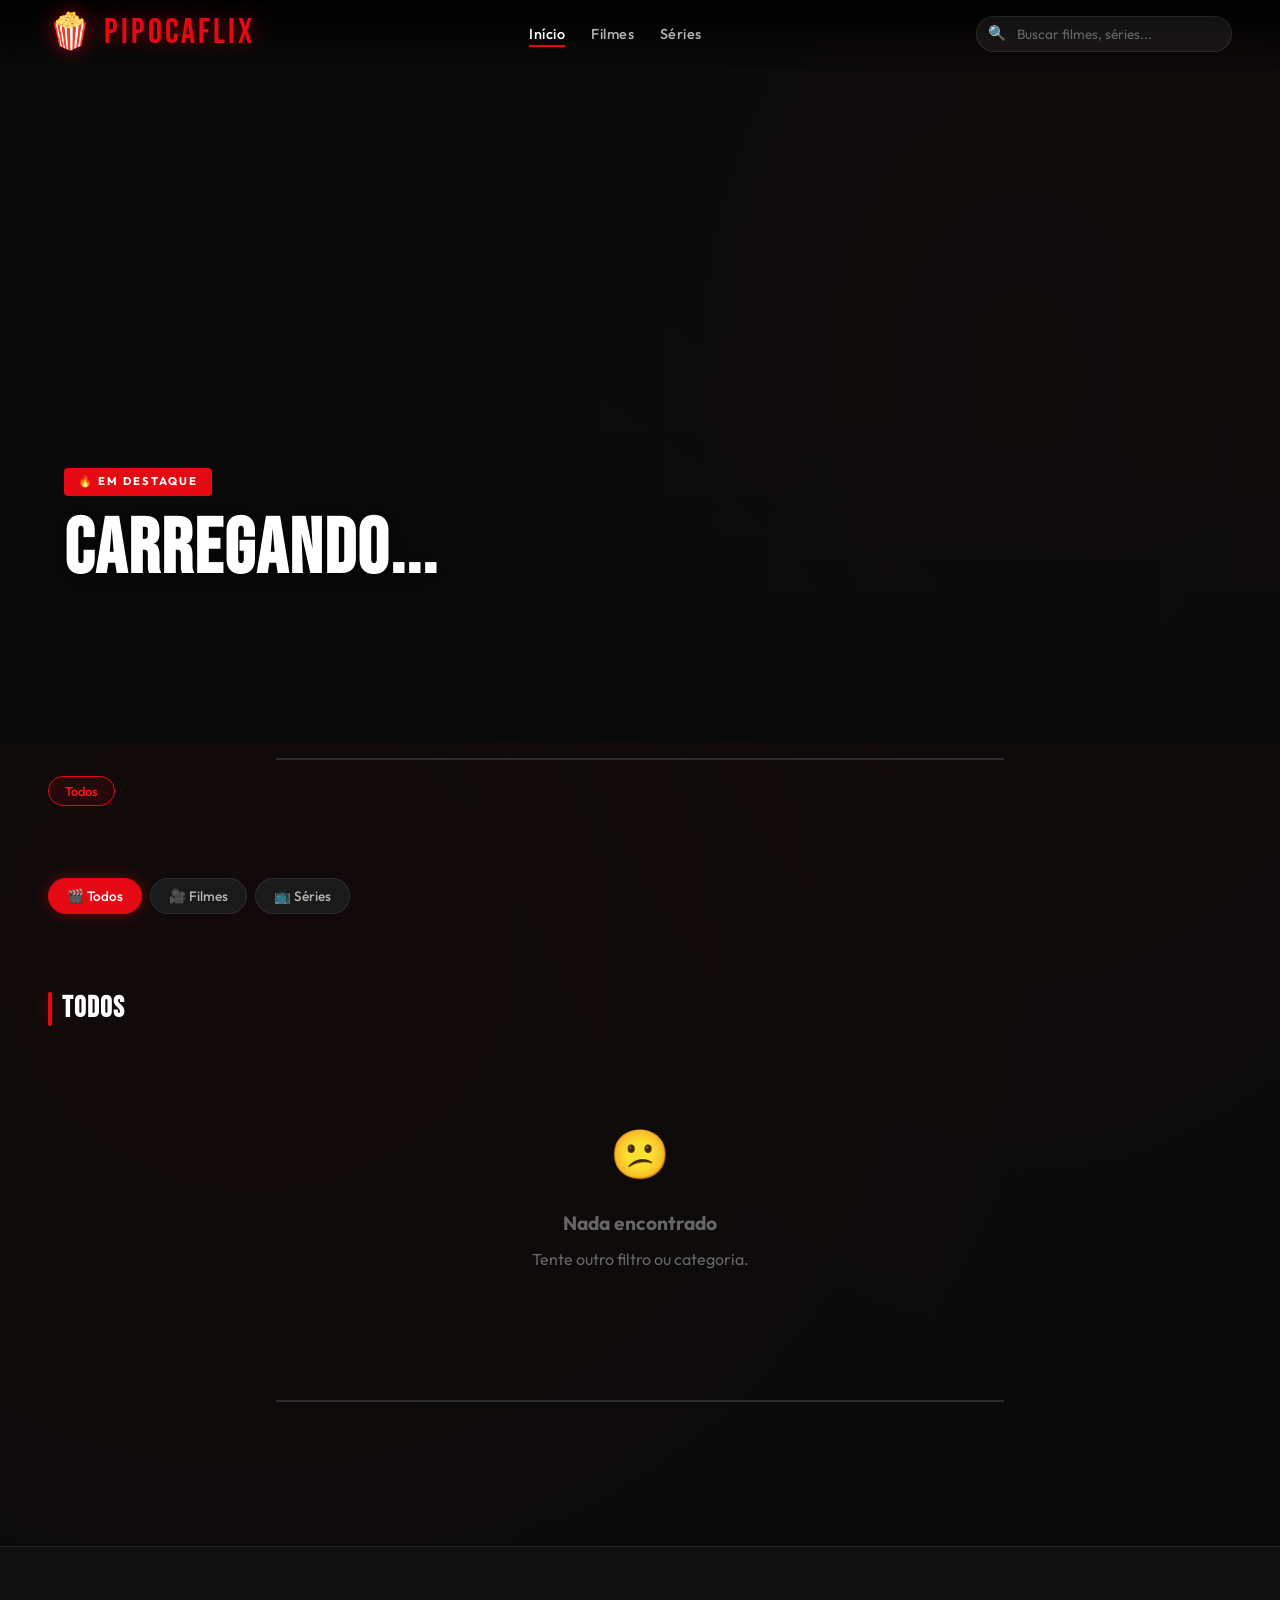
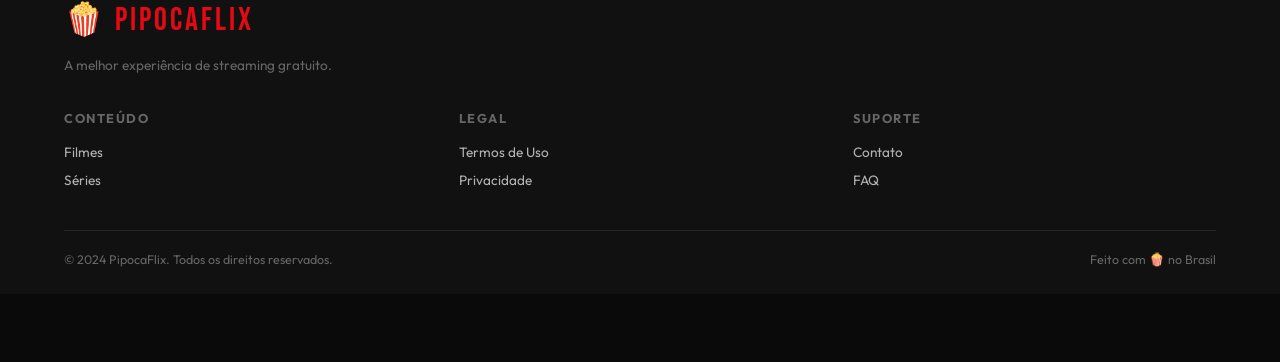
<file: index.html>
<!DOCTYPE html>
<html lang="pt-BR">
<head>
  <meta charset="UTF-8" />
  <meta name="viewport" content="width=device-width, initial-scale=1" />
  <meta http-equiv="X-UA-Compatible" content="IE=edge" />
  <title>PipocaFlix — Filmes e Séries Online</title>
  <meta name="description" content="Assista filmes e séries online gratuitamente no PipocaFlix. A maior plataforma de streaming do Brasil." />
  <meta name="robots" content="index, follow" />
  <meta property="og:title" content="PipocaFlix — Filmes e Séries Online" />
  <meta property="og:type" content="website" />

  <!-- Fontes -->
  <link rel="preconnect" href="https://fonts.googleapis.com" />
  <link rel="preconnect" href="https://fonts.gstatic.com" crossorigin />
  <link href="https://fonts.googleapis.com/css2?family=Bebas+Neue&family=Outfit:wght@300;400;500;600;700&display=swap" rel="stylesheet" />

  <!-- CSS Principal -->
  <link rel="stylesheet" href="../assets/css/style.css" />

  <!-- Social Bar (Monetização) -->
  <script src="https://pl28456424.effectivegatecpm.com/af/b2/ae/afb2aeef36a1a40f4d3634823ebf0f59.js" type="text/javascript"></script>
</head>
<body>

<!-- ===== HEADER ===== -->
<header id="header">
  <a href="index.html" class="nav-logo">🍿 PIPOCAFLIX</a>

  <nav>
    <ul class="nav-links" id="nav-links">
      <li><a href="index.html" class="active">Início</a></li>
      <li><a href="#filmes">Filmes</a></li>
      <li><a href="#series">Séries</a></li>
    </ul>
  </nav>

  <div class="search-wrapper">
    <span class="search-icon">🔍</span>
    <input type="search" id="search-input" placeholder="Buscar filmes, séries..." autocomplete="off" />
    <div id="search-results"></div>
  </div>

  <button class="hamburger" id="hamburger" aria-label="Menu">
    <span></span><span></span><span></span>
  </button>
</header>

<!-- ===== HERO ===== -->
<section id="hero">
  <div class="hero-bg" id="hero-bg" style="background-image: url('');"></div>
  <div class="hero-content" id="hero-content">
    <div class="hero-badge" id="hero-badge">🔥 Em destaque</div>
    <h1 class="hero-title" id="hero-title">Carregando...</h1>
    <div class="hero-meta" id="hero-meta"></div>
    <p class="hero-sinopse" id="hero-sinopse"></p>
    <div class="hero-actions" id="hero-actions"></div>
  </div>
</section>

<!-- ===== MAIN ===== -->
<main id="main-content">

  <!-- Banner Ad (Header) -->
  <div class="ad-banner">
    <div class="ad-banner-content">
      <div id="container-cccc7245f0c46289c4b3a2911da39bca"></div>
    </div>
  </div>
  <script async data-cfasync="false" src="https://pl28456427.effectivegatecpm.com/cccc7245f0c46289c4b3a2911da39bca/invoke.js"></script>

  <!-- Filtros de Categoria -->
  <div class="category-pills" id="category-pills">
    <button class="cat-pill active" data-cat="todos">Todos</button>
  </div>

  <!-- Tabs -->
  <div class="content-section" style="padding-bottom: 0;">
    <div class="tabs">
      <button class="tab-btn active" data-tab="todos" onclick="setTab(this, 'todos')">🎬 Todos</button>
      <button class="tab-btn" data-tab="filmes" onclick="setTab(this, 'filmes')">🎥 Filmes</button>
      <button class="tab-btn" data-tab="series" onclick="setTab(this, 'series')">📺 Séries</button>
    </div>
  </div>

  <!-- Grid Todos -->
  <section class="content-section" id="section-todos">
    <div class="section-header">
      <h2 class="section-title" id="section-todos-title">Todos</h2>
    </div>
    <div class="cards-row" id="grid-todos">
      <!-- Skeletons -->
      <div class="card skeleton"></div>
      <div class="card skeleton"></div>
      <div class="card skeleton"></div>
      <div class="card skeleton"></div>
      <div class="card skeleton"></div>
      <div class="card skeleton"></div>
      <div class="card skeleton"></div>
      <div class="card skeleton"></div>
    </div>
  </section>

  <!-- Grid Filmes -->
  <section class="content-section" id="section-filmes" style="display:none;">
    <div class="section-header">
      <h2 class="section-title">Filmes</h2>
    </div>
    <div class="cards-row" id="grid-filmes"></div>
  </section>

  <!-- Grid Séries -->
  <section class="content-section" id="section-series" style="display:none;">
    <div class="section-header">
      <h2 class="section-title">Séries</h2>
    </div>
    <div class="cards-row" id="grid-series"></div>
  </section>

  <!-- Ad Entre Seções -->
  <div class="ad-banner">
    <div class="ad-banner-content">
      <div id="container-cccc7245f0c46289c4b3a2911da39bca-2"></div>
    </div>
  </div>

</main>

<!-- ===== FOOTER ===== -->
<footer id="footer">
  <span class="footer-logo">🍿 PIPOCAFLIX</span>
  <p class="footer-tagline">A melhor experiência de streaming gratuito.</p>
  <div class="footer-grid">
    <div class="footer-col">
      <h4>Conteúdo</h4>
      <a href="#filmes">Filmes</a>
      <a href="#series">Séries</a>
    </div>
    <div class="footer-col">
      <h4>Legal</h4>
      <a href="#">Termos de Uso</a>
      <a href="#">Privacidade</a>
    </div>
    <div class="footer-col">
      <h4>Suporte</h4>
      <a href="#">Contato</a>
      <a href="#">FAQ</a>
    </div>
  </div>
  <div class="footer-bottom">
    <span>© 2024 PipocaFlix. Todos os direitos reservados.</span>
    <span>Feito com 🍿 no Brasil</span>
  </div>
</footer>

<!-- Back to top -->
<button id="back-to-top" title="Voltar ao topo">↑</button>

<!-- JS Modules -->
<script src="../assets/js/security.js"></script>
<script src="../assets/js/api.js"></script>
<script src="../assets/js/search.js"></script>

<script>
// =====================================================
// INDEX.JS — Lógica principal da homepage
// =====================================================

let catalogFilmes = [];
let catalogSeries = [];
let catalogTudo = [];
let currentCat = 'todos';
let currentTab = 'todos';

// ===== SCROLL HEADER =====
const header = document.getElementById('header');
window.addEventListener('scroll', () => {
  header.classList.toggle('scrolled', window.scrollY > 50);
  const backToTop = document.getElementById('back-to-top');
  backToTop.classList.toggle('visible', window.scrollY > 400);
}, { passive: true });

document.getElementById('back-to-top').addEventListener('click', () => {
  window.scrollTo({ top: 0, behavior: 'smooth' });
});

// ===== HAMBURGER =====
document.getElementById('hamburger').addEventListener('click', () => {
  document.getElementById('nav-links').classList.toggle('open');
});

// ===== GERAR CARD =====
function criarCard(item) {
  const tipo = item.tipo || 'filme';
  const pagina = tipo === 'serie' ? 'serie.html' : 'filme.html';
  const nome = item.nome || 'Sem título';
  const capa = item.capa || '';
  const cat = item.categoria || '';
  const ano = item.ano || '';

  const card = document.createElement('a');
  card.className = 'card fade-in';
  card.href = `${pagina}?nome=${encodeURIComponent(nome)}`;
  card.innerHTML = `
    ${capa ? `<img class="card-thumb" src="${capa}" alt="${nome}" loading="lazy" onerror="this.style.display='none'"/>` : ''}
    <div class="card-overlay">
      <div class="card-title">${nome}</div>
      <div class="card-meta">${cat}${cat && ano ? ' • ' : ''}${ano}</div>
    </div>
    <div class="card-play">
      <svg viewBox="0 0 24 24"><path d="M8 5v14l11-7z"/></svg>
    </div>
    <span class="card-badge">${tipo === 'serie' ? '📺 SÉRIE' : '🎬 FILME'}</span>
  `;
  return card;
}

// ===== RENDERIZAR GRID =====
function renderGrid(items, gridId) {
  const grid = document.getElementById(gridId);
  grid.innerHTML = '';
  if (!items.length) {
    grid.innerHTML = `
      <div class="no-content" style="grid-column: 1/-1;">
        <div style="font-size:3rem;margin-bottom:1rem;">😕</div>
        <h3>Nada encontrado</h3>
        <p>Tente outro filtro ou categoria.</p>
      </div>
    `;
    return;
  }
  const frag = document.createDocumentFragment();
  items.forEach(item => frag.appendChild(criarCard(item)));
  grid.appendChild(frag);
}

// ===== HERO =====
function setHero(item) {
  if (!item) return;
  const bg = document.getElementById('hero-bg');
  const title = document.getElementById('hero-title');
  const meta = document.getElementById('hero-meta');
  const sinopse = document.getElementById('hero-sinopse');
  const actions = document.getElementById('hero-actions');
  const badge = document.getElementById('hero-badge');

  bg.style.backgroundImage = `url('${item.capa || ''}')`;
  title.textContent = item.nome || '';
  sinopse.textContent = item.sinopse || '';
  badge.textContent = item.tipo === 'serie' ? '📺 Série em Destaque' : '🔥 Filme em Destaque';

  meta.innerHTML = `
    ${item.ano ? `<span>📅 ${item.ano}</span>` : ''}
    ${item.duracao ? `<span>⏱️ ${item.duracao}</span>` : ''}
    ${item.categoria ? `<span>🎭 ${item.categoria}</span>` : ''}
    ${item.audio ? `<span>🔊 ${item.audio}</span>` : ''}
  `;

  const pagina = item.tipo === 'serie' ? 'serie.html' : 'filme.html';
  actions.innerHTML = `
    <a href="${pagina}?nome=${encodeURIComponent(item.nome)}" class="btn-primary">▶ Assistir agora</a>
    <a href="${pagina}?nome=${encodeURIComponent(item.nome)}" class="btn-secondary">ℹ️ Mais detalhes</a>
  `;
}

// ===== CATEGORIAS =====
function buildCategoryPills(items) {
  const cats = new Set();
  items.forEach(item => {
    if (item.categoria) {
      item.categoria.split(',').forEach(c => cats.add(c.trim()));
    }
  });

  const container = document.getElementById('category-pills');
  container.innerHTML = '<button class="cat-pill active" data-cat="todos" onclick="filterCat(this,\'todos\')">Todos</button>';

  cats.forEach(cat => {
    if (!cat) return;
    const btn = document.createElement('button');
    btn.className = 'cat-pill';
    btn.dataset.cat = cat;
    btn.textContent = cat;
    btn.onclick = function() { filterCat(this, cat); };
    container.appendChild(btn);
  });
}

function filterCat(btn, cat) {
  document.querySelectorAll('.cat-pill').forEach(b => b.classList.remove('active'));
  btn.classList.add('active');
  currentCat = cat;
  applyFilters();
}

// ===== TABS =====
function setTab(btn, tab) {
  document.querySelectorAll('.tab-btn').forEach(b => b.classList.remove('active'));
  btn.classList.add('active');
  currentTab = tab;
  document.getElementById('section-todos').style.display = tab === 'todos' ? '' : 'none';
  document.getElementById('section-filmes').style.display = tab === 'filmes' ? '' : 'none';
  document.getElementById('section-series').style.display = tab === 'series' ? '' : 'none';
  applyFilters();
}

// ===== APLICAR FILTROS =====
function applyFilters() {
  const filterItems = (arr) => {
    if (currentCat === 'todos') return arr;
    return arr.filter(item =>
      item.categoria && item.categoria.toLowerCase().includes(currentCat.toLowerCase())
    );
  };

  const titulo = currentCat === 'todos' ? 'Todos os Conteúdos' : currentCat;
  const todosEl = document.getElementById('section-todos-title');
  if (todosEl) todosEl.textContent = titulo;

  renderGrid(filterItems(catalogTudo), 'grid-todos');
  renderGrid(filterItems(catalogFilmes), 'grid-filmes');
  renderGrid(filterItems(catalogSeries), 'grid-series');
}

// ===== BUSCA =====
const searchInput = document.getElementById('search-input');
const searchResults = document.getElementById('search-results');

searchInput.addEventListener('input', (e) => {
  const val = e.target.value.trim();
  if (!val) {
    searchResults.classList.remove('active');
    return;
  }
  Search.query(val);
});

searchInput.addEventListener('focus', (e) => {
  if (e.target.value.trim()) searchResults.classList.add('active');
});

document.addEventListener('click', (e) => {
  if (!e.target.closest('.search-wrapper')) {
    searchResults.classList.remove('active');
  }
});

// ===== INICIALIZAR BUSCA =====
function initSearch(catalog) {
  Search.init(catalog, (results, query) => {
    if (!query) {
      searchResults.classList.remove('active');
      return;
    }
    if (!results.length) {
      searchResults.innerHTML = `<div style="padding:1.2rem;text-align:center;color:var(--text-muted);font-size:.85rem;">Nenhum resultado para "<strong>${query}</strong>"</div>`;
    } else {
      searchResults.innerHTML = results.slice(0, 8).map(item => {
        const pagina = item.tipo === 'serie' ? 'serie.html' : 'filme.html';
        return `
          <a class="search-item" href="${pagina}?nome=${encodeURIComponent(item.nome)}">
            ${item.capa ? `<img class="search-item-thumb" src="${item.capa}" alt="${item.nome}" loading="lazy"/>` : ''}
            <div class="search-item-info">
              <div class="search-item-title">${item.nome}</div>
              <div class="search-item-meta">${item.ano || ''}${item.ano && item.categoria ? ' • ' : ''}${item.categoria || ''}</div>
            </div>
            <span class="search-item-type">${item.tipo === 'serie' ? 'SÉRIE' : 'FILME'}</span>
          </a>
        `;
      }).join('');
    }
    searchResults.classList.add('active');
  });
}

// ===== MAIN INIT =====
async function init() {
  try {
    const { filmes, series } = await API.getTudo();

    catalogFilmes = filmes;
    catalogSeries = series;
    catalogTudo = [...filmes, ...series];

    // Hero com item aleatório
    if (catalogTudo.length) {
      const featured = catalogTudo[Math.floor(Math.random() * Math.min(10, catalogTudo.length))];
      setHero(featured);
    }

    // Renderizar grids
    renderGrid(catalogTudo, 'grid-todos');
    renderGrid(catalogFilmes, 'grid-filmes');
    renderGrid(catalogSeries, 'grid-series');

    // Categorias
    buildCategoryPills(catalogTudo);

    // Busca
    initSearch(catalogTudo);

  } catch (err) {
    console.warn('[PipocaFlix] Erro ao inicializar:', err);
    ['grid-todos', 'grid-filmes', 'grid-series'].forEach(id => {
      const el = document.getElementById(id);
      if (el) el.innerHTML = `
        <div class="no-content" style="grid-column:1/-1">
          <div style="font-size:2rem">⚠️</div>
          <h3>Erro ao carregar</h3>
          <p>Verifique sua conexão e recarregue a página.</p>
        </div>
      `;
    });
  }
}

init();
</script>
</body>
</html>
</file>
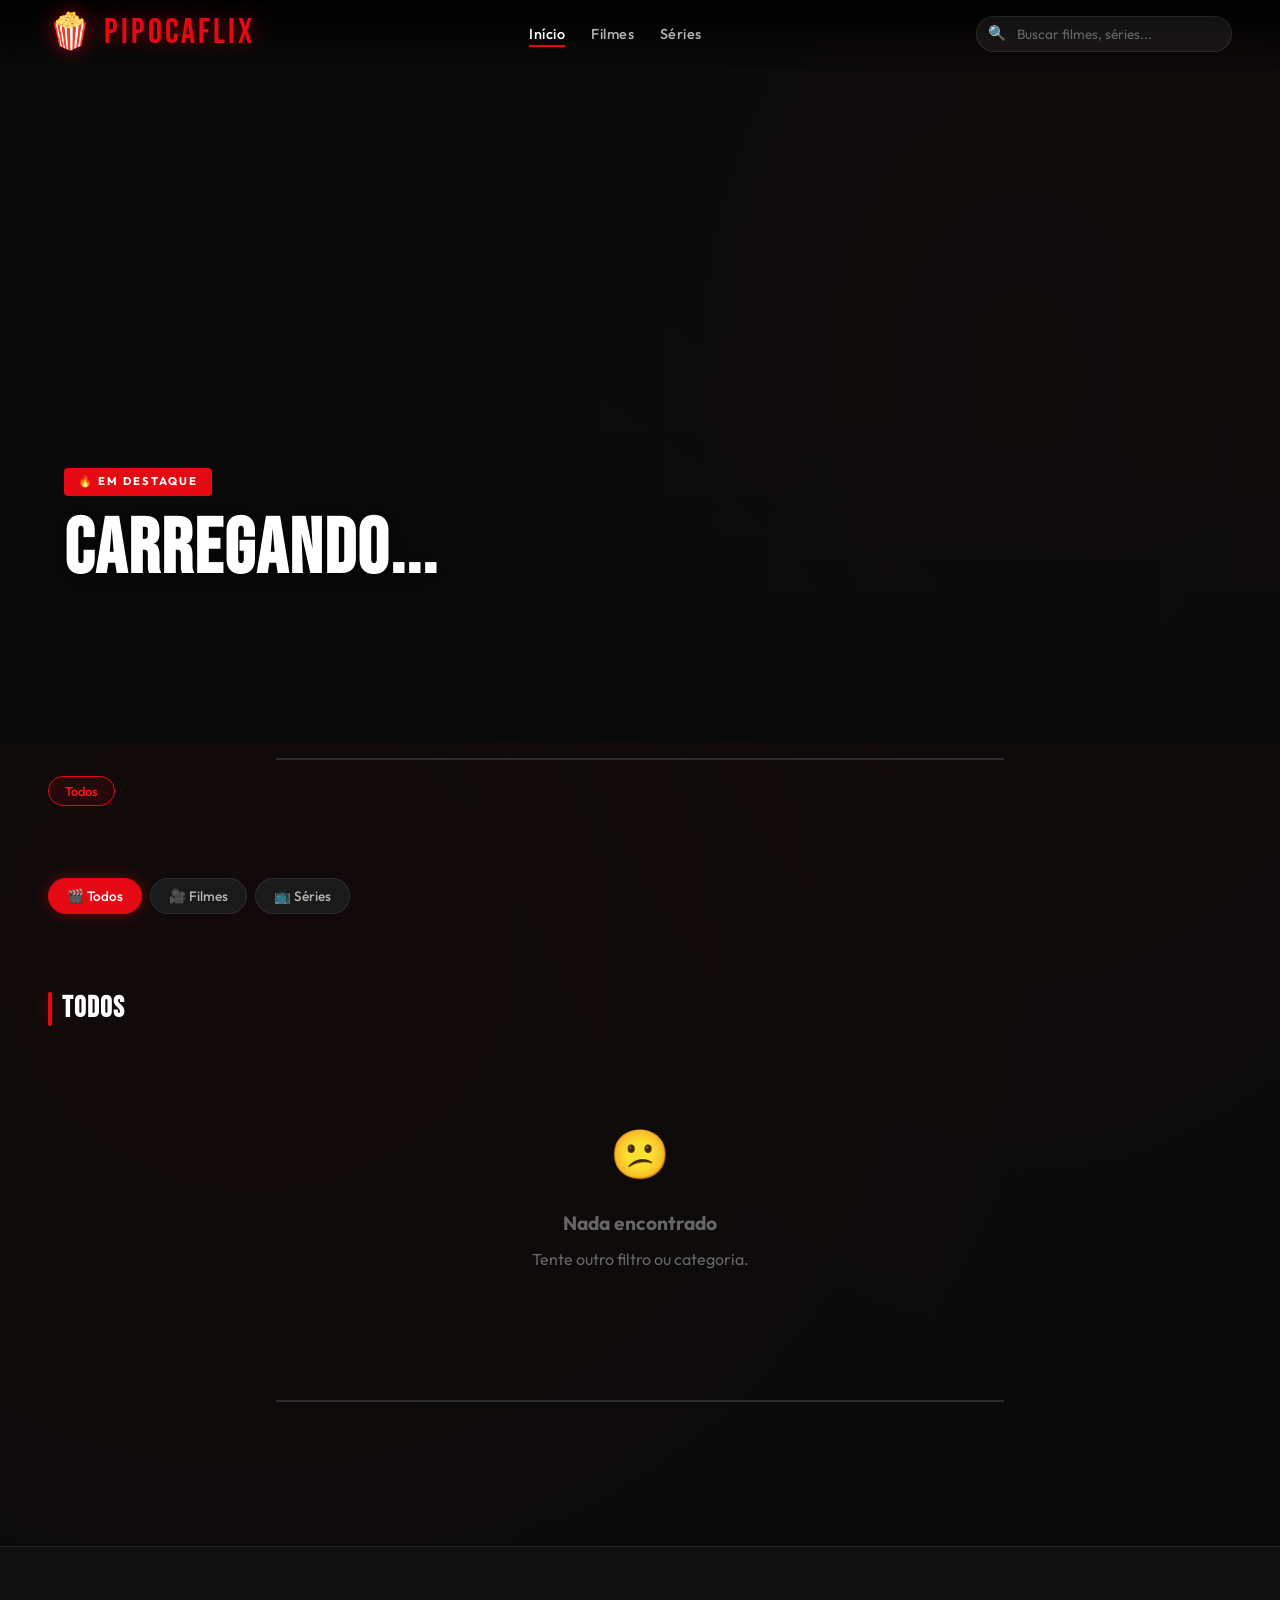
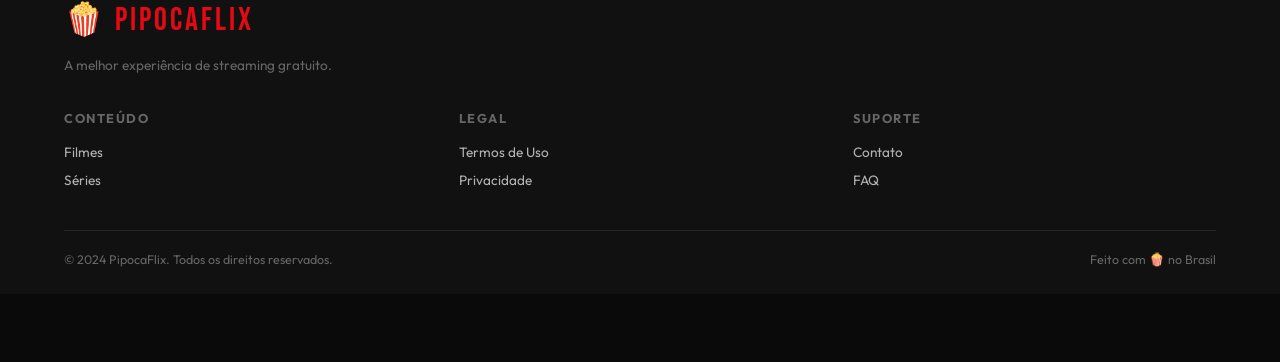
<file: filme.html>
<!DOCTYPE html>
<html lang="pt-BR">
<head>
  <meta charset="UTF-8" />
  <meta name="viewport" content="width=device-width, initial-scale=1" />
  <title>Filme — PipocaFlix</title>
  <meta name="description" content="Assista filmes online gratuitamente no PipocaFlix." />
  <link rel="preconnect" href="https://fonts.googleapis.com" />
  <link rel="preconnect" href="https://fonts.gstatic.com" crossorigin />
  <link href="https://fonts.googleapis.com/css2?family=Bebas+Neue&family=Outfit:wght@300;400;500;600;700&display=swap" rel="stylesheet" />
  <link rel="stylesheet" href="../assets/css/style.css" />

  <!-- Social Bar -->
  <script src="https://pl28456424.effectivegatecpm.com/af/b2/ae/afb2aeef36a1a40f4d3634823ebf0f59.js" type="text/javascript"></script>

  <style>
    /* ===== ESTILOS ESPECÍFICOS DA PÁGINA DE FILME ===== */
    body { padding-top: 68px; }

    .filme-layout {
      max-width: 1100px;
      margin: 0 auto;
      padding: clamp(1.5rem, 4vw, 3rem) clamp(1rem, 4vw, 2rem);
    }

    /* Breadcrumb */
    .breadcrumb {
      font-size: 0.8rem;
      color: var(--text-muted);
      margin-bottom: 1.5rem;
      display: flex;
      align-items: center;
      gap: 6px;
    }
    .breadcrumb a { color: var(--text-muted); text-decoration: none; }
    .breadcrumb a:hover { color: var(--red-primary); }

    /* Layout grid topo */
    .filme-top {
      display: grid;
      grid-template-columns: 260px 1fr;
      gap: clamp(1.5rem, 4vw, 3rem);
      margin-bottom: 2rem;
      align-items: start;
    }
    @media (max-width: 680px) {
      .filme-top { grid-template-columns: 1fr; }
    }

    .poster-wrapper {
      position: relative;
    }
    .filme-poster {
      width: 100%;
      border-radius: var(--radius-lg);
      box-shadow: 0 0 40px rgba(229,9,20,0.5), var(--shadow-card);
      display: block;
      transition: transform var(--transition-med);
    }
    .filme-poster:hover { transform: scale(1.02); }

    .filme-info h1 {
      font-family: var(--font-display);
      font-size: clamp(2rem, 5vw, 3.5rem);
      line-height: 1;
      letter-spacing: 2px;
      color: var(--red-primary);
      text-shadow: 0 0 30px var(--red-glow);
      margin-bottom: 1rem;
    }

    .meta-row {
      display: flex;
      flex-wrap: wrap;
      gap: 10px;
      margin-bottom: 1.2rem;
    }
    .meta-chip {
      background: var(--bg-card);
      border: 1px solid var(--border-subtle);
      border-radius: var(--radius-xl);
      padding: 5px 14px;
      font-size: 0.8rem;
      color: var(--text-secondary);
      display: flex;
      align-items: center;
      gap: 5px;
    }
    .meta-chip.highlight {
      background: var(--red-soft);
      border-color: var(--border-red);
      color: var(--red-hover);
    }

    .sinopse-box {
      background: linear-gradient(135deg, rgba(229,9,20,0.06) 0%, var(--bg-card) 100%);
      border: 1px solid var(--border-red);
      border-radius: var(--radius-md);
      padding: 1.2rem;
      margin-bottom: 1.5rem;
      box-shadow: inset 0 0 20px rgba(229,9,20,0.05);
    }
    .sinopse-box h3 { font-size: 0.75rem; font-weight: 700; letter-spacing: 2px; text-transform: uppercase; color: var(--red-primary); margin-bottom: 0.6rem; }
    .sinopse-box p { font-size: 0.9rem; color: var(--text-secondary); line-height: 1.8; }

    /* Botão desbloquear */
    #btnDesbloquear {
      background: var(--red-primary);
      color: white;
      padding: 14px 32px;
      border: none;
      border-radius: var(--radius-md);
      cursor: pointer;
      font-weight: 700;
      font-size: 1rem;
      margin-bottom: 1rem;
      transition: all var(--transition-fast);
      display: inline-flex;
      align-items: center;
      gap: 8px;
      font-family: var(--font-body);
      box-shadow: var(--shadow-glow-sm);
    }
    #btnDesbloquear:hover:not(:disabled) {
      background: var(--red-hover);
      transform: translateY(-2px);
      box-shadow: var(--shadow-glow);
    }
    #btnDesbloquear:disabled { opacity: 0.7; cursor: default; transform: none; }
    .click-progress {
      display: flex;
      gap: 6px;
      margin-top: 8px;
      margin-bottom: 1rem;
    }
    .click-dot {
      width: 10px; height: 10px;
      border-radius: 50%;
      background: var(--bg-card2);
      border: 2px solid var(--border-red);
      transition: background var(--transition-fast);
    }
    .click-dot.active { background: var(--red-primary); box-shadow: var(--shadow-glow-sm); }

    /* ===== PLAYER — EXATAMENTE COMO ESPECIFICADO ===== */
    .player-container {
      position: relative;
      width: 100%;
      max-width: 900px;
      margin: 1rem auto;
      background: #000;
      border-radius: 15px;
      overflow: hidden;
      box-shadow: 0 0 40px rgba(255,0,0,0.5);
    }
    video {
      width: 100%;
      height: auto;
      display: block;
      object-fit: contain;
      background: #000;
    }
    .player-container:fullscreen video {
      width: 100vw !important;
      height: 100vh !important;
      object-fit: contain !important;
    }
    .overlay {
      position: absolute;
      top:0; left:0;
      width:100%; height:100%;
      background: rgba(0,0,0,0.6);
      display: flex;
      flex-direction: column;
      justify-content: center;
      align-items: center;
      cursor: pointer;
      transition: opacity .3s;
    }
    .overlay.hidden { opacity:0; pointer-events:none; }
    .overlay .logo-img {
      width: 100px;
      border-radius: 15px;
      margin-bottom: 20px;
    }
    #centerPlay {
      position:absolute;
      top:50%; left:50%;
      transform:translate(-50%,-50%);
      width:85px; height:85px;
      border-radius:50%;
      background:rgba(255,0,0,0.85);
      border:none;
      display:flex;
      justify-content:center;
      align-items:center;
      cursor:pointer;
      transition:0.2s;
      z-index:10;
    }
    #centerPlay:hover { transform:translate(-50%,-50%) scale(1.15); background:red; }
    #centerPlay svg { width:42px; height:42px; fill:#fff; }
    .controls {
      position:absolute;
      bottom:0;
      width:100%;
      padding:12px;
      background:rgba(0,0,0,0.6);
      box-sizing:border-box;
      display:flex;
      flex-direction:column;
      transition: opacity .3s;
    }
    .controls.hidden { opacity:0; }
    .buttons { display:flex; justify-content:center; align-items:center; gap:10px; }
    button.control-btn {
      background:rgba(255,0,0,0.85);
      border:none;
      padding:6px;
      border-radius:6px;
      cursor:pointer;
      display:flex;
      align-items:center;
      justify-content:center;
      transition:0.2s;
    }
    button.control-btn:hover { background:red; }
    .icon { width:27px; height:27px; fill:#fff; }
    .title-display { flex:1; text-align:center; color:#fff; font-size:15px; font-weight:bold; user-select:none; }
    .progress-container {
      margin-top:8px;
      display:flex;
      align-items:center;
      gap:10px;
    }
    .progress { flex:1; height:7px; background:#444; border-radius:3px; cursor:pointer; position:relative; }
    .progress-filled { height:100%; background:red; width:0%; border-radius:3px; }
    .time { font-size:12px; width:50px; text-align:center; }

    /* Trailer */
    .trailer-section { margin: 2.5rem 0; }
    .trailer-section h3 {
      font-family: var(--font-display);
      font-size: 1.4rem;
      letter-spacing: 1px;
      margin-bottom: 1rem;
      display: flex;
      align-items: center;
      gap: 8px;
    }
    .trailer-section h3::before { content:''; width:4px; height:1.2em; background:var(--red-primary); border-radius:2px; display:block; }
    .trailer-container {
      position: relative;
      width: 100%;
      max-width: 900px;
      aspect-ratio: 16/9;
      box-shadow: 0 0 30px rgba(255,0,0,0.6);
      border-radius: 15px;
      overflow: hidden;
    }
    .trailer-container iframe { width:100%; height:100%; border:none; }

    /* Elenco */
    .elenco-section { margin: 2.5rem 0; }
    .elenco-section h3 {
      font-family: var(--font-display);
      font-size: 1.4rem;
      letter-spacing: 1px;
      margin-bottom: 1rem;
      display: flex;
      align-items: center;
      gap: 8px;
    }
    .elenco-section h3::before { content:''; width:4px; height:1.2em; background:var(--red-primary); border-radius:2px; display:block; }
    .actors-container {
      display: flex;
      gap: 15px;
      overflow-x: auto;
      padding-bottom: 10px;
    }
    .actors-container::-webkit-scrollbar { display:none; }
    .actor {
      flex: 0 0 auto;
      width: 80px;
      height: 80px;
      border-radius: 50%;
      overflow: hidden;
      box-shadow: 0 0 15px rgba(255,0,0,0.5);
      border: 2px solid #ff4d4d;
      cursor: pointer;
      transition: transform 0.2s, box-shadow 0.2s;
    }
    .actor img { width:100%; height:100%; object-fit:cover; }
    .actor:hover { transform:scale(1.15); box-shadow:0 0 25px #ff1a1a; }

    @media (max-width:600px) {
      .icon { width:22px; height:22px; }
      button.control-btn { padding:4px; }
      .title-display { font-size:13px; }
      .actors-container { gap:10px; }
      .actor { width:60px; height:60px; }
    }
  </style>
</head>
<body>

<!-- Header -->
<header id="header">
  <a href="index.html" class="nav-logo">🍿 PIPOCAFLIX</a>
  <nav>
    <ul class="nav-links" id="nav-links">
      <li><a href="index.html">Início</a></li>
      <li><a href="index.html#filmes" class="active">Filmes</a></li>
      <li><a href="index.html#series">Séries</a></li>
    </ul>
  </nav>
  <button class="hamburger" id="hamburger" aria-label="Menu">
    <span></span><span></span><span></span>
  </button>
</header>

<!-- Conteúdo do Filme -->
<div class="filme-layout" id="filme-layout">
  <!-- Skeleton/Loading -->
  <div id="loading-filme" style="text-align:center; padding: 5rem 2rem; color: var(--text-muted);">
    <div style="font-size:3rem; margin-bottom:1rem;">🎬</div>
    <p>Carregando filme...</p>
  </div>
</div>

<!-- Ad Footer -->
<div class="ad-banner">
  <div class="ad-banner-content">
    <div id="container-cccc7245f0c46289c4b3a2911da39bca"></div>
  </div>
</div>
<script async data-cfasync="false" src="https://pl28456427.effectivegatecpm.com/cccc7245f0c46289c4b3a2911da39bca/invoke.js"></script>

<!-- Footer -->
<footer id="footer">
  <span class="footer-logo">🍿 PIPOCAFLIX</span>
  <div class="footer-bottom">
    <span>© 2024 PipocaFlix.</span>
    <a href="index.html" style="color:var(--text-muted);text-decoration:none;">← Voltar ao início</a>
  </div>
</footer>

<script src="../assets/js/security.js"></script>
<script src="../assets/js/api.js"></script>
<script src="../assets/js/player.js"></script>

<script>
// =====================================================
// FILME.JS — Lógica da página de filme dinâmica
// =====================================================

// ===== Scroll header =====
const header = document.getElementById('header');
window.addEventListener('scroll', () => {
  header.classList.toggle('scrolled', window.scrollY > 50);
}, { passive: true });

document.getElementById('hamburger').addEventListener('click', () => {
  document.getElementById('nav-links').classList.toggle('open');
});

// ===== Pegar parâmetro da URL =====
const params = new URLSearchParams(window.location.search);
const nomeFilme = decodeURIComponent(params.get('nome') || '');

// ===== Normalizar para comparação =====
function normalizar(str) {
  return String(str).toLowerCase().normalize('NFD').replace(/[\u0300-\u036f]/g,'').trim();
}

// ===== INICIALIZAR PLAYER =====
function initPlayer(filme) {
  // Referências DOM
  const video = document.getElementById('video');
  const overlay = document.getElementById('overlay');
  const centerPlay = document.getElementById('centerPlay');
  const controls = document.getElementById('controls');
  const playerBox = document.getElementById('playerBox');
  const back10 = document.getElementById('back10');
  const playPauseBtn = document.getElementById('playPause');
  const forward10 = document.getElementById('forward10');
  const fullscreenBtn = document.getElementById('fullscreen');
  const progress = document.getElementById('progress');
  const progressFilled = document.getElementById('progressFilled');
  const currentTimeEl = document.getElementById('currentTime');
  const totalTimeEl = document.getElementById('totalTime');
  const playPausePath = document.getElementById('playPausePath');

  Player.initFilmePlayer({
    videoEl: video,
    overlayEl: overlay,
    centerPlayEl: centerPlay,
    controlsEl: controls,
    playerBoxEl: playerBox,
    backBtn: back10,
    playPauseBtn: playPauseBtn,
    forwardBtn: forward10,
    fullscreenBtn: fullscreenBtn,
    progressEl: progress,
    progressFilledEl: progressFilled,
    currentTimeEl: currentTimeEl,
    totalTimeEl: totalTimeEl,
    titleDisplay: document.getElementById('titleDisplay')
  });
}

// ===== RENDERIZAR PÁGINA =====
function renderFilme(filme) {
  document.title = `${filme.nome} — PipocaFlix`;
  const layout = document.getElementById('filme-layout');

  // Elenco
  const elencoHtml = filme.elencoNome && filme.elencoNome.length
    ? `<div class="elenco-section">
        <h3>🌟 Elenco</h3>
        <div class="actors-container">
          ${filme.elencoNome.map((nome, i) => {
            const foto = filme.elencoFoto[i] || '';
            return foto ? `<div class="actor" title="${nome}"><img src="${foto}" alt="${nome}" loading="lazy"/></div>` : '';
          }).join('')}
        </div>
      </div>`
    : '';

  // Trailer
  let trailerHtml = '';
  if (filme.trailer) {
    let trailerUrl = filme.trailer;
    // Converte link YouTube em embed
    const ytMatch = trailerUrl.match(/(?:youtu\.be\/|youtube\.com(?:\/embed\/|\/v\/|\/watch\?v=|\/watch\?.+&v=))([^&\n?#]+)/);
    if (ytMatch) {
      trailerUrl = `https://www.youtube.com/embed/${ytMatch[1]}`;
    }
    trailerHtml = `
      <div class="trailer-section">
        <h3>🎞️ Trailer</h3>
        <div class="trailer-container">
          <iframe src="${trailerUrl}" title="Trailer Oficial" frameborder="0" allowfullscreen></iframe>
        </div>
      </div>
    `;
  }

  layout.innerHTML = `
    <div class="breadcrumb">
      <a href="index.html">🏠 Início</a>
      <span>›</span>
      <a href="index.html">Filmes</a>
      <span>›</span>
      <span>${filme.nome}</span>
    </div>

    <div class="filme-top">
      <div class="poster-wrapper">
        ${filme.capa ? `<img src="${filme.capa}" class="filme-poster" alt="${filme.nome}" />` : ''}
      </div>
      <div class="filme-info">
        <h1>${filme.nome}</h1>
        <div class="meta-row">
          ${filme.ano ? `<span class="meta-chip">📅 ${filme.ano}</span>` : ''}
          ${filme.duracao ? `<span class="meta-chip">⏱️ ${filme.duracao}</span>` : ''}
          ${filme.categoria ? `<span class="meta-chip highlight">🎭 ${filme.categoria}</span>` : ''}
          ${filme.audio ? `<span class="meta-chip">🔊 ${filme.audio}</span>` : ''}
        </div>
        ${filme.sinopse ? `
          <div class="sinopse-box">
            <h3>📝 Sinopse</h3>
            <p>${filme.sinopse}</p>
          </div>
        ` : ''}

        <!-- Botão desbloquear -->
        <button id="btnDesbloquear">🔓 Clique 3 vezes para desbloquear o player</button>
        <div class="click-progress">
          <div class="click-dot" id="dot1"></div>
          <div class="click-dot" id="dot2"></div>
          <div class="click-dot" id="dot3"></div>
        </div>
      </div>
    </div>

    <!-- Ad antes do player -->
    <div style="display:flex;justify-content:center;margin:1rem 0;">
      <div id="container-cccc7245f0c46289c4b3a2911da39bca-pre"></div>
    </div>

    <!-- Player -->
    <div class="player-container" id="playerBox" style="display:none;">
      <video id="video"
        ${filme.capa ? `poster="${filme.capa}"` : ''}
        preload="metadata">
      </video>

      <div class="overlay" id="overlay">
        <div style="color:#fff;font-size:1rem;font-weight:bold;text-shadow:0 2px 10px rgba(0,0,0,.8);">▶ Clique para reproduzir</div>
      </div>

      <button id="centerPlay">
        <svg viewBox="0 0 24 24"><path d="M8 5v14l11-7z"/></svg>
      </button>

      <div class="controls hidden" id="controls">
        <div class="buttons">
          <button class="control-btn" id="back10">
            <svg class="icon" viewBox="0 0 24 24">
              <path d="M11 18V6l-8 6 8 6zm2-12h8v2h-8zm0 6h6v2h-6z"/>
            </svg>
          </button>
          <button class="control-btn" id="playPause">
            <svg class="icon" viewBox="0 0 24 24">
              <path id="playPausePath" d="M8 5v14l11-7z"/>
            </svg>
          </button>
          <button class="control-btn" id="forward10">
            <svg class="icon" viewBox="0 0 24 24">
              <path d="M13 6v12l8-6-8-6zm-2 12H3v-2h8zm0-6H5v-2h6z"/>
            </svg>
          </button>
          <div class="title-display" id="titleDisplay">${filme.nome}</div>
          <button class="control-btn" id="fullscreen">
            <svg class="icon" viewBox="0 0 24 24">
              <path d="M4 4h6v2H6v4H4V4zm14 0v6h-2V6h-4V4h6zm0 14h-6v-2h4v-4h2v6zm-14 0v-6h2v4h4v2H4z"/>
            </svg>
          </button>
        </div>
        <div class="progress-container">
          <span class="time" id="currentTime">0:00</span>
          <div class="progress" id="progress">
            <div class="progress-filled" id="progressFilled"></div>
          </div>
          <span class="time" id="totalTime">0:00</span>
        </div>
      </div>
    </div>

    ${elencoHtml}
    ${trailerHtml}
  `;

  // ===== LÓGICA DO BOTÃO DESBLOQUEAR (EXATAMENTE COMO ESPECIFICADO) =====
  let clickCount = 0;
  const btn = document.getElementById('btnDesbloquear');
  const playerBox = document.getElementById('playerBox');
  const video = document.getElementById('video');

  btn.addEventListener('click', () => {
    clickCount++;
    window.open(Player.SMARTLINK, "_blank");

    document.getElementById('dot' + clickCount)?.classList.add('active');

    if (clickCount < 3) {
      btn.textContent = `🔓 Clique ${3 - clickCount} vez${3 - clickCount === 1 ? '' : 'es'} restantes para desbloquear`;
    } else {
      btn.textContent = '✅ Player Desbloqueado!';
      btn.disabled = true;
      playerBox.style.display = 'block';

      // Carrega o link do vídeo apenas agora (proteção anti-scrape)
      if (filme.link) {
        video.src = filme.link;
        video.load();
      }

      // Rola até o player
      setTimeout(() => {
        playerBox.scrollIntoView({ behavior: 'smooth', block: 'start' });
      }, 200);
    }
  });

  // Inicializar player
  initPlayer(filme);
}

// ===== CARREGAR DADOS =====
async function init() {
  if (!nomeFilme) {
    window.location.href = 'index.html';
    return;
  }

  try {
    const filmes = await API.getFilmes();
    const filme = filmes.find(f => normalizar(f.nome) === normalizar(nomeFilme));

    document.getElementById('loading-filme').remove();

    if (filme) {
      renderFilme(filme);
    } else {
      document.getElementById('filme-layout').innerHTML = `
        <div class="no-content" style="padding: 5rem 2rem;">
          <div style="font-size:3rem; margin-bottom:1rem;">😕</div>
          <h3>Filme não encontrado</h3>
          <p>Verifique o nome ou <a href="index.html" style="color:var(--red-primary)">volte ao início</a>.</p>
        </div>
      `;
    }
  } catch (err) {
    console.error('[PipocaFlix] Erro:', err);
    document.getElementById('loading-filme').innerHTML = `
      <div style="text-align:center;padding:3rem;color:var(--text-muted);">
        <div style="font-size:2rem">⚠️</div>
        <p>Erro ao carregar. <a href="javascript:location.reload()" style="color:var(--red-primary)">Tentar novamente</a></p>
      </div>
    `;
  }
}

init();
</script>
</body>
</html>
</file>
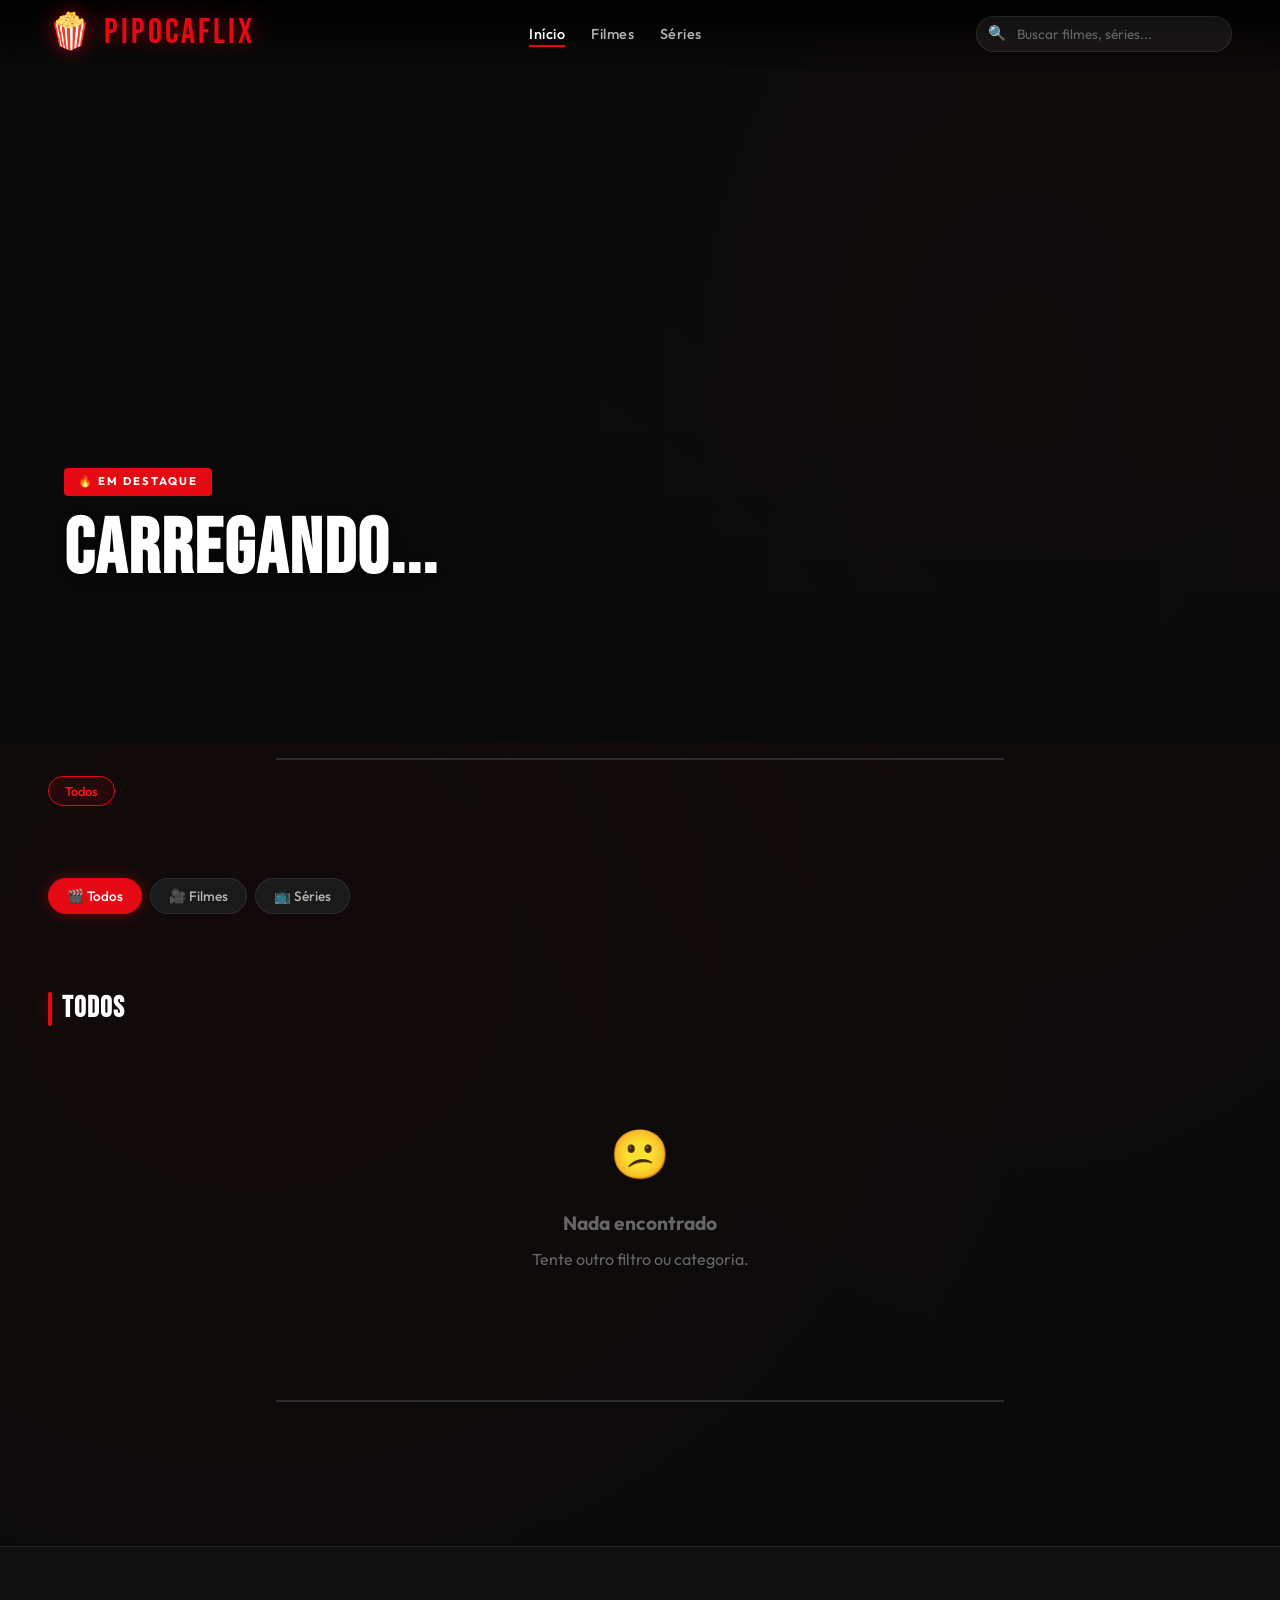
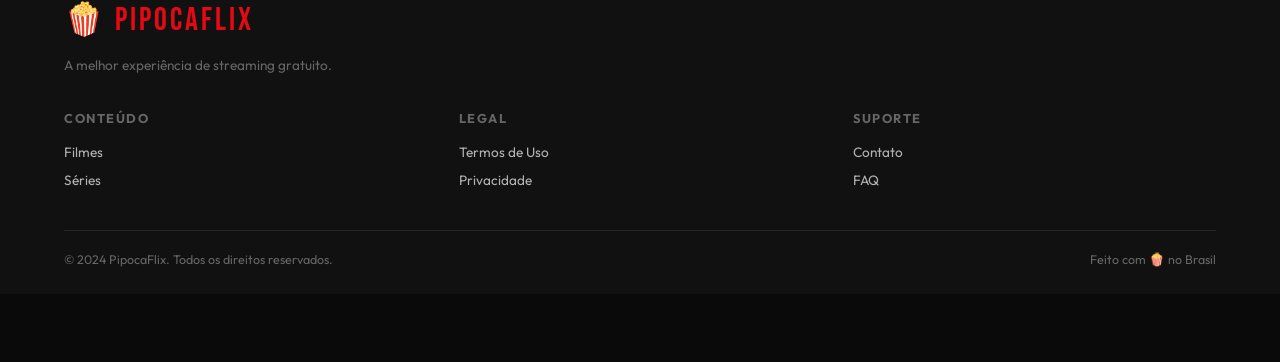
<file: serie.html>
<!DOCTYPE html>
<html lang="pt-BR">
<head>
  <meta charset="UTF-8" />
  <meta name="viewport" content="width=device-width, initial-scale=1" />
  <title>Série — PipocaFlix</title>
  <link rel="preconnect" href="https://fonts.googleapis.com" />
  <link rel="preconnect" href="https://fonts.gstatic.com" crossorigin />
  <link href="https://fonts.googleapis.com/css2?family=Bebas+Neue&family=Outfit:wght@300;400;500;600;700&display=swap" rel="stylesheet" />
  <link rel="stylesheet" href="../assets/css/style.css" />

  <!-- Social Bar -->
  <script src="https://pl28456424.effectivegatecpm.com/af/b2/ae/afb2aeef36a1a40f4d3634823ebf0f59.js" type="text/javascript"></script>

  <style>
    body { padding-top: 68px; }
    .serie-layout {
      max-width: 1100px;
      margin: 0 auto;
      padding: clamp(1.5rem, 4vw, 3rem) clamp(1rem, 4vw, 2rem);
    }
    .breadcrumb {
      font-size: 0.8rem;
      color: var(--text-muted);
      margin-bottom: 1.5rem;
      display: flex;
      align-items: center;
      gap: 6px;
    }
    .breadcrumb a { color: var(--text-muted); text-decoration: none; }
    .breadcrumb a:hover { color: var(--red-primary); }

    .serie-top {
      display: grid;
      grid-template-columns: 260px 1fr;
      gap: clamp(1.5rem, 4vw, 3rem);
      margin-bottom: 2.5rem;
      align-items: start;
    }
    @media (max-width: 680px) { .serie-top { grid-template-columns: 1fr; } }

    .serie-poster {
      width: 100%;
      border-radius: var(--radius-lg);
      box-shadow: 0 0 40px rgba(229,9,20,0.5), var(--shadow-card);
      display: block;
      transition: transform var(--transition-med);
    }
    .serie-poster:hover { transform: scale(1.02); }
    .serie-info h1 {
      font-family: var(--font-display);
      font-size: clamp(2rem, 5vw, 3.5rem);
      line-height: 1;
      letter-spacing: 2px;
      color: var(--red-primary);
      text-shadow: 0 0 30px var(--red-glow);
      margin-bottom: 1rem;
    }
    .meta-row {
      display: flex;
      flex-wrap: wrap;
      gap: 10px;
      margin-bottom: 1.2rem;
    }
    .meta-chip {
      background: var(--bg-card);
      border: 1px solid var(--border-subtle);
      border-radius: var(--radius-xl);
      padding: 5px 14px;
      font-size: 0.8rem;
      color: var(--text-secondary);
      display: flex;
      align-items: center;
      gap: 5px;
    }
    .meta-chip.highlight {
      background: var(--red-soft);
      border-color: var(--border-red);
      color: var(--red-hover);
    }
    .sinopse-box {
      background: linear-gradient(135deg, rgba(229,9,20,0.06) 0%, var(--bg-card) 100%);
      border: 1px solid var(--border-red);
      border-radius: var(--radius-md);
      padding: 1.2rem;
      margin-bottom: 1.5rem;
      box-shadow: inset 0 0 20px rgba(229,9,20,0.05);
    }
    .sinopse-box h3 { font-size: 0.75rem; font-weight: 700; letter-spacing: 2px; text-transform: uppercase; color: var(--red-primary); margin-bottom: 0.6rem; }
    .sinopse-box p { font-size: 0.9rem; color: var(--text-secondary); line-height: 1.8; }

    /* Temporadas */
    .temporadas-section {
      margin-bottom: 2rem;
    }
    .temporadas-section h3 {
      font-family: var(--font-display);
      font-size: 1.4rem;
      letter-spacing: 1px;
      margin-bottom: 1rem;
      display: flex;
      align-items: center;
      gap: 8px;
    }
    .temporadas-section h3::before { content:''; width:4px; height:1.2em; background:var(--red-primary); border-radius:2px; display:block; }

    .temp-btns { display: flex; flex-wrap: wrap; gap: 8px; margin-bottom: 1.5rem; }
    .temp-btn {
      background: var(--bg-card);
      border: 1px solid var(--border-subtle);
      color: var(--text-secondary);
      padding: 10px 20px;
      border-radius: var(--radius-sm);
      cursor: pointer;
      font-weight: 600;
      font-size: 0.85rem;
      transition: all var(--transition-fast);
      font-family: var(--font-body);
    }
    .temp-btn:hover { background: var(--red-soft); border-color: var(--border-red); color: var(--text-primary); }
    .temp-btn.active { background: var(--red-primary); border-color: var(--red-primary); color: white; box-shadow: var(--shadow-glow-sm); }

    /* Episódios */
    .episodios-grid {
      display: grid;
      grid-template-columns: repeat(auto-fill, minmax(200px, 1fr));
      gap: 10px;
      margin-bottom: 1.5rem;
    }
    .ep-btn {
      background: var(--bg-card);
      border: 1px solid var(--border-subtle);
      color: var(--text-secondary);
      padding: 10px 14px;
      border-radius: var(--radius-sm);
      cursor: pointer;
      font-size: 0.8rem;
      text-align: left;
      transition: all var(--transition-fast);
      font-family: var(--font-body);
      line-height: 1.3;
    }
    .ep-btn:hover { background: var(--red-soft); border-color: var(--border-red); color: var(--text-primary); }
    .ep-btn.playing { background: var(--red-primary); border-color: var(--red-primary); color: white; box-shadow: var(--shadow-glow-sm); }
    .ep-num { font-size: 0.7rem; color: var(--red-primary); font-weight: 700; display: block; margin-bottom: 2px; }
    .ep-btn.playing .ep-num { color: rgba(255,255,255,0.8); }

    /* PLAYER — EXATAMENTE COMO ESPECIFICADO */
    .player-container {
      position: relative;
      width: 100%;
      max-width: 900px;
      margin: 1rem auto;
      background: #000;
      border-radius: 10px;
      overflow: hidden;
      box-shadow: 0 0 20px rgba(255,0,0,0.5);
    }
    video { width:100%; display:block; background:#000; object-fit:contain; }
    .overlay {
      position:absolute;
      top:0;left:0;width:100%;height:100%;
      background:rgba(0,0,0,.6);
      display:flex;
      flex-direction:column;
      justify-content:center;
      align-items:center;
      cursor:pointer;
    }
    .overlay.hidden { opacity:0; pointer-events:none; }
    #centerPlay {
      position:absolute;
      top:50%;left:50%;
      transform:translate(-50%,-50%);
      width:85px;height:85px;
      border-radius:50%;
      background:rgba(255,0,0,.85);
      border:none;
      cursor:pointer;
      z-index:10;
      display:flex;
      justify-content:center;
      align-items:center;
      font-size:2rem;
      color:#fff;
      transition:0.3s;
    }
    #centerPlay:hover { transform:translate(-50%,-50%) scale(1.2); background:red; }
    .controls {
      position:absolute;
      bottom:0;
      width:100%;
      padding:12px;
      background:rgba(0,0,0,.55);
      display:flex;
      flex-direction:column;
    }
    .controls.hidden { opacity:0; }
    .buttons { display:flex; align-items:center; gap:10px; }
    .control-btn {
      background:rgba(255,0,0,.8);
      border:none;
      padding:6px;
      border-radius:6px;
      cursor:pointer;
      color:#fff;
      font-size:1rem;
    }
    .title-display { flex:1; text-align:center; font-weight:bold; font-size:14px; }
    .progress-container { margin-top:8px; display:flex; align-items:center; gap:10px; }
    .progress { flex:1; height:7px; background:#444; cursor:pointer; }
    .progress-filled { height:100%; background:red; width:0%; }
    .time { font-size:12px; width:50px; text-align:center; }

    /* Trailer */
    .trailer-section { margin: 2.5rem 0; }
    .trailer-section h3 {
      font-family: var(--font-display);
      font-size: 1.4rem;
      letter-spacing: 1px;
      margin-bottom: 1rem;
      display: flex;
      align-items: center;
      gap: 8px;
    }
    .trailer-section h3::before { content:''; width:4px; height:1.2em; background:var(--red-primary); border-radius:2px; display:block; }
    .trailer-container {
      position: relative;
      width: 100%;
      max-width: 900px;
      aspect-ratio: 16/9;
      box-shadow: 0 0 30px rgba(255,0,0,0.6);
      border-radius: 15px;
      overflow: hidden;
    }
    .trailer-container iframe { width:100%; height:100%; border:none; }

    /* Elenco */
    .elenco-section { margin: 2.5rem 0; }
    .elenco-section h3 {
      font-family: var(--font-display);
      font-size: 1.4rem;
      letter-spacing: 1px;
      margin-bottom: 1rem;
      display: flex;
      align-items: center;
      gap: 8px;
    }
    .elenco-section h3::before { content:''; width:4px; height:1.2em; background:var(--red-primary); border-radius:2px; display:block; }
    .actors-container { display:flex; gap:15px; overflow-x:auto; padding-bottom:10px; }
    .actors-container::-webkit-scrollbar { display:none; }
    .actor {
      flex:0 0 auto; width:80px; height:80px;
      border-radius:50%; overflow:hidden;
      box-shadow:0 0 15px rgba(255,0,0,0.5);
      border:2px solid #ff4d4d;
      cursor:pointer;
      transition:transform 0.2s, box-shadow 0.2s;
    }
    .actor img { width:100%; height:100%; object-fit:cover; }
    .actor:hover { transform:scale(1.15); box-shadow:0 0 25px #ff1a1a; }

    @media(max-width:600px) {
      .episodios-grid { grid-template-columns: 1fr 1fr; }
      .actor { width:60px; height:60px; }
    }
  </style>
</head>
<body>

<!-- Header -->
<header id="header">
  <a href="index.html" class="nav-logo">🍿 PIPOCAFLIX</a>
  <nav>
    <ul class="nav-links" id="nav-links">
      <li><a href="index.html">Início</a></li>
      <li><a href="index.html">Filmes</a></li>
      <li><a href="index.html" class="active">Séries</a></li>
    </ul>
  </nav>
  <button class="hamburger" id="hamburger" aria-label="Menu">
    <span></span><span></span><span></span>
  </button>
</header>

<div class="serie-layout" id="serie-layout">
  <div id="loading-serie" style="text-align:center; padding: 5rem 2rem; color: var(--text-muted);">
    <div style="font-size:3rem; margin-bottom:1rem;">📺</div>
    <p>Carregando série...</p>
  </div>
</div>

<!-- Ad Footer -->
<div class="ad-banner">
  <div class="ad-banner-content">
    <div id="container-cccc7245f0c46289c4b3a2911da39bca"></div>
  </div>
</div>
<script async data-cfasync="false" src="https://pl28456427.effectivegatecpm.com/cccc7245f0c46289c4b3a2911da39bca/invoke.js"></script>

<footer id="footer">
  <span class="footer-logo">🍿 PIPOCAFLIX</span>
  <div class="footer-bottom">
    <span>© 2024 PipocaFlix.</span>
    <a href="index.html" style="color:var(--text-muted);text-decoration:none;">← Voltar ao início</a>
  </div>
</footer>

<script src="../assets/js/security.js"></script>
<script src="../assets/js/api.js"></script>
<script src="../assets/js/player.js"></script>

<script>
// =====================================================
// SERIE.JS — Lógica da página de série dinâmica
// =====================================================

const SMARTLINK = "https://www.effectivegatecpm.com/eacwhk55f?key=87f8fc919fb5d70a825293b5490713dd";

const header = document.getElementById('header');
window.addEventListener('scroll', () => {
  header.classList.toggle('scrolled', window.scrollY > 50);
}, { passive: true });

document.getElementById('hamburger').addEventListener('click', () => {
  document.getElementById('nav-links').classList.toggle('open');
});

const params = new URLSearchParams(window.location.search);
const nomeSerie = decodeURIComponent(params.get('nome') || '');

function normalizar(str) {
  return String(str).toLowerCase().normalize('NFD').replace(/[\u0300-\u036f]/g,'').trim();
}

function formatTime(t) {
  if (isNaN(t) || !isFinite(t)) return '0:00';
  const m = Math.floor(t / 60);
  const s = Math.floor(t % 60);
  return m + ':' + (s < 10 ? '0' : '') + s;
}

// ===== Estado global da série =====
let temporadaAtual = 1;
let episodiosPorTemporada = {}; // { 1: [{temporada, episodio, link, nome}], 2: [...] }
let playerController = null;

// ===== INICIALIZAR PLAYER SÉRIE =====
function initSeriePlayer() {
  const video = document.getElementById('video');
  const overlay = document.getElementById('overlay');
  const centerPlay = document.getElementById('centerPlay');
  const controls = document.getElementById('controls');
  const playerBox = document.getElementById('playerBox');
  const back10 = document.getElementById('back10');
  const playPauseBtn = document.getElementById('playPause');
  const forward10 = document.getElementById('forward10');
  const fullscreenBtn = document.getElementById('fullscreen');
  const progress = document.getElementById('progress');
  const progressFilled = document.getElementById('progressFilled');
  const currentTimeEl = document.getElementById('currentTime');
  const totalTimeEl = document.getElementById('totalTime');
  const playerTitleEl = document.getElementById('playerTitle');

  let isFullscreen = false;
  let hideTimer;

  // Iniciar playback
  function iniciar() {
    overlay.classList.add('hidden');
    centerPlay.style.opacity = '0';
    controls.classList.remove('hidden');
    video.play();
  }
  overlay.addEventListener('click', iniciar);
  centerPlay.addEventListener('click', iniciar);

  playPauseBtn.addEventListener('click', () => {
    if (video.paused) { video.play(); playPauseBtn.innerHTML = '⏸'; }
    else { video.pause(); playPauseBtn.innerHTML = '▶'; }
  });
  video.addEventListener('play', () => { playPauseBtn.innerHTML = '⏸'; });
  video.addEventListener('pause', () => { playPauseBtn.innerHTML = '▶'; });

  back10.addEventListener('click', () => { video.currentTime = Math.max(0, video.currentTime - 10); });
  forward10.addEventListener('click', () => { video.currentTime = Math.min(video.duration, video.currentTime + 10); });

  video.addEventListener('timeupdate', () => {
    if (!video.duration) return;
    const pct = (video.currentTime / video.duration) * 100;
    progressFilled.style.width = pct + '%';
    currentTimeEl.textContent = formatTime(video.currentTime);
    totalTimeEl.textContent = formatTime(video.duration);
  });

  progress.addEventListener('click', e => {
    const rect = progress.getBoundingClientRect();
    video.currentTime = (e.clientX - rect.left) / rect.width * video.duration;
  });

  fullscreenBtn.addEventListener('click', async () => {
    if (!isFullscreen) {
      await playerBox.requestFullscreen();
      if (screen.orientation && screen.orientation.lock) {
        try { await screen.orientation.lock('landscape'); } catch(e) {}
      }
      isFullscreen = true;
    } else {
      document.exitFullscreen();
      isFullscreen = false;
    }
  });

  document.addEventListener('fullscreenchange', () => {
    if (!document.fullscreenElement) {
      isFullscreen = false;
      if (screen.orientation && screen.orientation.unlock) screen.orientation.unlock();
    }
  });

  playerBox.addEventListener('mousemove', () => {
    controls.classList.remove('hidden');
    clearTimeout(hideTimer);
    hideTimer = setTimeout(() => controls.classList.add('hidden'), 2500);
  });
  playerBox.addEventListener('touchstart', () => {
    controls.classList.remove('hidden');
    clearTimeout(hideTimer);
    hideTimer = setTimeout(() => controls.classList.add('hidden'), 3000);
  }, { passive: true });

  // Retorna controlador para carregar episódio
  return {
    load(url, titulo) {
      video.src = url;
      video.load();
      if (playerTitleEl) playerTitleEl.textContent = titulo || '';
      overlay.classList.remove('hidden');
      centerPlay.style.opacity = '1';
      centerPlay.innerHTML = '▶';
      controls.classList.add('hidden');
      playPauseBtn.innerHTML = '▶';
    }
  };
}

// ===== TOCAR EPISÓDIO (SMARTLINK + PLAYER) =====
function tocar(ep, nomeSerieText) {
  const eps = episodiosPorTemporada[temporadaAtual] || [];
  const episodio = eps.find(e => e.episodio === ep);

  if (!episodio) return;

  // Smartlink ANTES do play (como especificado)
  window.open(SMARTLINK, '_blank');

  const playerBox = document.getElementById('playerBox');
  playerBox.style.display = 'block';

  const titulo = `${nomeSerieText} — T${temporadaAtual} EP${ep}`;

  if (playerController) {
    playerController.load(episodio.link, titulo);
  }

  // Destacar botão ativo
  document.querySelectorAll('.ep-btn').forEach(b => b.classList.remove('playing'));
  const activeBtn = document.querySelector(`[data-ep="${ep}"]`);
  if (activeBtn) activeBtn.classList.add('playing');

  // Scroll para o player
  setTimeout(() => {
    playerBox.scrollIntoView({ behavior: 'smooth', block: 'start' });
  }, 200);
}

// ===== MOSTRAR EPISÓDIOS DE UMA TEMPORADA =====
function mostrarTemporada(t, nomeSerieText) {
  temporadaAtual = t;

  // Atualizar botões de temporada
  document.querySelectorAll('.temp-btn').forEach(b => {
    b.classList.toggle('active', parseInt(b.dataset.temp) === t);
  });

  // Renderizar episódios
  const eps = episodiosPorTemporada[t] || [];
  const grid = document.getElementById('episodios-grid');
  if (!grid) return;

  if (!eps.length) {
    grid.innerHTML = `<div style="color:var(--text-muted);font-size:.85rem;padding:.5rem;">Nenhum episódio encontrado para esta temporada.</div>`;
    return;
  }

  grid.innerHTML = '';
  const frag = document.createDocumentFragment();
  eps.forEach(ep => {
    const btn = document.createElement('button');
    btn.className = 'ep-btn';
    btn.dataset.ep = ep.episodio;
    btn.innerHTML = `<span class="ep-num">EP ${ep.episodio}</span>${ep.nome || `Episódio ${ep.episodio}`}`;
    btn.addEventListener('click', () => tocar(ep.episodio, nomeSerieText));
    frag.appendChild(btn);
  });
  grid.appendChild(frag);
}

// ===== AGRUPAR EPISÓDIOS POR TEMPORADA =====
function agruparEpisodios(episodios, nomeSerie) {
  const agrupado = {};
  episodios
    .filter(ep => normalizar(ep.serie) === normalizar(nomeSerie))
    .forEach(ep => {
      const t = ep.temporada || 1;
      if (!agrupado[t]) agrupado[t] = [];
      agrupado[t].push(ep);
    });

  // Ordenar episódios em cada temporada
  Object.keys(agrupado).forEach(t => {
    agrupado[t].sort((a, b) => a.episodio - b.episodio);
  });

  return agrupado;
}

// ===== RENDERIZAR PÁGINA =====
function renderSerie(serie, episodios) {
  document.title = `${serie.nome} — PipocaFlix`;

  episodiosPorTemporada = agruparEpisodios(episodios, serie.nome);
  const temporadas = Object.keys(episodiosPorTemporada).map(Number).sort((a, b) => a - b);

  // Se não houver episódios no Sheets, cria temporadas pelo campo totalTemporadas
  if (!temporadas.length && serie.totalTemporadas) {
    for (let t = 1; t <= serie.totalTemporadas; t++) {
      episodiosPorTemporada[t] = [];
      temporadas.push(t);
    }
  }

  // Elenco
  const elencoHtml = serie.elencoNome && serie.elencoNome.length
    ? `<div class="elenco-section">
        <h3>🌟 Elenco</h3>
        <div class="actors-container">
          ${serie.elencoNome.map((nome, i) => {
            const foto = serie.elencoFoto[i] || '';
            return foto ? `<div class="actor" title="${nome}"><img src="${foto}" alt="${nome}" loading="lazy"/></div>` : '';
          }).join('')}
        </div>
      </div>`
    : '';

  // Trailer
  let trailerHtml = '';
  if (serie.trailer) {
    let tUrl = serie.trailer;
    const ytMatch = tUrl.match(/(?:youtu\.be\/|youtube\.com(?:\/embed\/|\/v\/|\/watch\?v=|\/watch\?.+&v=))([^&\n?#]+)/);
    if (ytMatch) tUrl = `https://www.youtube.com/embed/${ytMatch[1]}`;
    trailerHtml = `
      <div class="trailer-section">
        <h3>🎞️ Trailer</h3>
        <div class="trailer-container">
          <iframe src="${tUrl}" title="Trailer" frameborder="0" allowfullscreen></iframe>
        </div>
      </div>
    `;
  }

  // Botões temporada
  const tempBtnsHtml = temporadas.length
    ? temporadas.map(t => `
        <button class="temp-btn ${t === 1 ? 'active' : ''}" data-temp="${t}" onclick="mostrarTemporada(${t}, '${serie.nome.replace(/'/g,"\\'")}')">
          Temporada ${t}
        </button>
      `).join('')
    : '<span style="color:var(--text-muted);font-size:.85rem;">Sem temporadas disponíveis</span>';

  const layout = document.getElementById('serie-layout');
  layout.innerHTML = `
    <div class="breadcrumb">
      <a href="index.html">🏠 Início</a>
      <span>›</span>
      <a href="index.html">Séries</a>
      <span>›</span>
      <span>${serie.nome}</span>
    </div>

    <div class="serie-top">
      <div>
        ${serie.capa ? `<img src="${serie.capa}" class="serie-poster" alt="${serie.nome}" />` : ''}
      </div>
      <div class="serie-info">
        <h1>${serie.nome}</h1>
        <div class="meta-row">
          ${serie.ano ? `<span class="meta-chip">📅 ${serie.ano}</span>` : ''}
          ${serie.duracao ? `<span class="meta-chip">⏱️ ${serie.duracao}</span>` : ''}
          ${serie.categoria ? `<span class="meta-chip highlight">🎭 ${serie.categoria}</span>` : ''}
          ${serie.totalTemporadas ? `<span class="meta-chip">📦 ${serie.totalTemporadas} Temporada${serie.totalTemporadas > 1 ? 's' : ''}</span>` : ''}
          ${serie.audio ? `<span class="meta-chip">🔊 ${serie.audio}</span>` : ''}
        </div>
        ${serie.sinopse ? `
          <div class="sinopse-box">
            <h3>📝 Sinopse</h3>
            <p>${serie.sinopse}</p>
          </div>
        ` : ''}
      </div>
    </div>

    <!-- Ad antes do player -->
    <div style="display:flex;justify-content:center;margin:1rem 0;">
      <div id="ad-pre-player"></div>
    </div>

    <!-- Player -->
    <div class="player-container" id="playerBox" style="display:none;">
      <video id="video" ${serie.capa ? `poster="${serie.capa}"` : ''} preload="metadata"></video>
      <div class="overlay" id="overlay">
        <div style="color:#fff;font-size:1rem;font-weight:bold;">▶ Clique para reproduzir</div>
      </div>
      <button id="centerPlay">▶</button>
      <div class="controls hidden" id="controls">
        <div class="buttons">
          <button class="control-btn" id="back10">⏪</button>
          <button class="control-btn" id="playPause">▶</button>
          <button class="control-btn" id="forward10">⏩</button>
          <div class="title-display" id="playerTitle">${serie.nome}</div>
          <button class="control-btn" id="fullscreen">⛶</button>
        </div>
        <div class="progress-container">
          <span class="time" id="currentTime">0:00</span>
          <div class="progress" id="progress"><div class="progress-filled" id="progressFilled"></div></div>
          <span class="time" id="totalTime">0:00</span>
        </div>
      </div>
    </div>

    <!-- Temporadas -->
    <div class="temporadas-section">
      <h3>📦 Temporadas</h3>
      <div class="temp-btns">${tempBtnsHtml}</div>
      <h3 style="font-family:var(--font-display);font-size:1.4rem;letter-spacing:1px;margin-bottom:1rem;display:flex;align-items:center;gap:8px;">
        <span style="width:4px;height:1.2em;background:var(--red-primary);border-radius:2px;display:block;"></span>
        🎬 Episódios
      </h3>
      <div class="episodios-grid" id="episodios-grid"></div>
    </div>

    ${elencoHtml}
    ${trailerHtml}
  `;

  // Inicializar player após render
  playerController = initSeriePlayer();

  // Carregar episódios da temporada 1
  if (temporadas.length) mostrarTemporada(temporadas[0], serie.nome);
}

// ===== INIT =====
async function init() {
  if (!nomeSerie) { window.location.href = 'index.html'; return; }

  try {
    const [series, episodios] = await Promise.all([
      API.getSeries(),
      API.getEpisodios()
    ]);

    const serie = series.find(s => normalizar(s.nome) === normalizar(nomeSerie));
    document.getElementById('loading-serie').remove();

    if (serie) {
      renderSerie(serie, episodios);
    } else {
      document.getElementById('serie-layout').innerHTML = `
        <div class="no-content" style="padding:5rem 2rem;">
          <div style="font-size:3rem;margin-bottom:1rem;">😕</div>
          <h3>Série não encontrada</h3>
          <p>Verifique o nome ou <a href="index.html" style="color:var(--red-primary)">volte ao início</a>.</p>
        </div>
      `;
    }
  } catch (err) {
    console.error('[PipocaFlix] Erro:', err);
    document.getElementById('loading-serie').innerHTML = `
      <div style="text-align:center;padding:3rem;color:var(--text-muted);">
        <div style="font-size:2rem">⚠️</div>
        <p>Erro ao carregar. <a href="javascript:location.reload()" style="color:var(--red-primary)">Tentar novamente</a></p>
      </div>
    `;
  }
}

init();
</script>
</body>
</html>
</file>
<file: assets/css/style.css>
/* =====================================================
   PIPOCAFLIX — SISTEMA DE STREAMING PROFISSIONAL
   CSS Cinematográfico / Netflix-like / Neon Glow
   ===================================================== */

/* ===== VARIÁVEIS GLOBAIS ===== */
:root {
  --red-primary: #e50914;
  --red-hover: #ff1a1a;
  --red-glow: rgba(229, 9, 20, 0.6);
  --red-soft: rgba(229, 9, 20, 0.1);
  --bg-deep: #0a0a0a;
  --bg-dark: #111111;
  --bg-card: #1a1a1a;
  --bg-card2: #222222;
  --bg-overlay: rgba(0, 0, 0, 0.85);
  --text-primary: #ffffff;
  --text-secondary: #b3b3b3;
  --text-muted: #666666;
  --accent-gold: #f5c518;
  --border-subtle: rgba(255, 255, 255, 0.08);
  --border-red: rgba(229, 9, 20, 0.4);
  --blur-glass: blur(20px);
  --radius-sm: 8px;
  --radius-md: 12px;
  --radius-lg: 20px;
  --radius-xl: 30px;
  --shadow-card: 0 8px 32px rgba(0, 0, 0, 0.6);
  --shadow-glow: 0 0 30px var(--red-glow);
  --shadow-glow-sm: 0 0 15px rgba(229, 9, 20, 0.4);
  --transition-fast: 0.2s cubic-bezier(0.4, 0, 0.2, 1);
  --transition-med: 0.35s cubic-bezier(0.4, 0, 0.2, 1);
  --transition-slow: 0.6s cubic-bezier(0.4, 0, 0.2, 1);
  --font-display: 'Bebas Neue', 'Impact', sans-serif;
  --font-body: 'Outfit', 'Segoe UI', sans-serif;
}

/* ===== RESET + BASE ===== */
*, *::before, *::after {
  box-sizing: border-box;
  margin: 0;
  padding: 0;
}

html {
  scroll-behavior: smooth;
  -webkit-text-size-adjust: 100%;
}

body {
  background-color: var(--bg-deep);
  background-image:
    radial-gradient(ellipse at 20% 50%, rgba(229, 9, 20, 0.04) 0%, transparent 60%),
    radial-gradient(ellipse at 80% 20%, rgba(229, 9, 20, 0.03) 0%, transparent 50%);
  color: var(--text-primary);
  font-family: var(--font-body);
  line-height: 1.6;
  min-height: 100vh;
  overflow-x: hidden;
}

/* ===== SCROLLBAR PERSONALIZADA ===== */
::-webkit-scrollbar { width: 6px; height: 6px; }
::-webkit-scrollbar-track { background: var(--bg-dark); }
::-webkit-scrollbar-thumb { background: var(--red-primary); border-radius: 3px; }
::-webkit-scrollbar-thumb:hover { background: var(--red-hover); }

/* ===== LOADING SCREEN ===== */
#loading-screen {
  position: fixed;
  inset: 0;
  background: var(--bg-deep);
  display: flex;
  flex-direction: column;
  align-items: center;
  justify-content: center;
  z-index: 9999;
  transition: opacity 0.5s ease, visibility 0.5s ease;
}
#loading-screen.hidden { opacity: 0; visibility: hidden; pointer-events: none; }

.loader-logo {
  font-family: var(--font-display);
  font-size: clamp(3rem, 8vw, 6rem);
  color: var(--red-primary);
  letter-spacing: 4px;
  text-shadow: 0 0 40px var(--red-glow), 0 0 80px rgba(229,9,20,0.3);
  animation: pulse-logo 1.5s ease-in-out infinite;
}
@keyframes pulse-logo {
  0%, 100% { text-shadow: 0 0 40px var(--red-glow), 0 0 80px rgba(229,9,20,0.3); }
  50% { text-shadow: 0 0 60px var(--red-glow), 0 0 120px rgba(229,9,20,0.5); }
}

.loader-bar {
  width: 200px;
  height: 3px;
  background: var(--bg-card2);
  border-radius: 2px;
  margin-top: 2rem;
  overflow: hidden;
}
.loader-bar-fill {
  height: 100%;
  background: var(--red-primary);
  border-radius: 2px;
  animation: loader-fill 2s ease forwards;
}
@keyframes loader-fill {
  from { width: 0%; }
  to { width: 100%; }
}

/* ===== HEADER / NAVBAR ===== */
#header {
  position: fixed;
  top: 0;
  left: 0;
  right: 0;
  z-index: 1000;
  padding: 0 clamp(1rem, 4vw, 3rem);
  height: 68px;
  display: flex;
  align-items: center;
  justify-content: space-between;
  background: linear-gradient(to bottom, rgba(0,0,0,0.95) 0%, transparent 100%);
  backdrop-filter: blur(10px);
  -webkit-backdrop-filter: blur(10px);
  border-bottom: 1px solid rgba(255,255,255,0.04);
  transition: background var(--transition-med);
}
#header.scrolled {
  background: rgba(10, 10, 10, 0.98);
  border-bottom-color: var(--border-red);
}

.nav-logo {
  font-family: var(--font-display);
  font-size: clamp(1.6rem, 3vw, 2.2rem);
  color: var(--red-primary);
  text-decoration: none;
  letter-spacing: 3px;
  text-shadow: 0 0 20px var(--red-glow);
  transition: text-shadow var(--transition-fast);
}
.nav-logo:hover { text-shadow: 0 0 30px var(--red-glow), 0 0 60px rgba(229,9,20,0.4); }

.nav-links {
  display: flex;
  align-items: center;
  gap: clamp(1rem, 2vw, 2rem);
  list-style: none;
}
.nav-links a {
  color: var(--text-secondary);
  text-decoration: none;
  font-size: 0.9rem;
  font-weight: 500;
  letter-spacing: 0.5px;
  transition: color var(--transition-fast);
  position: relative;
}
.nav-links a::after {
  content: '';
  position: absolute;
  bottom: -4px; left: 0;
  width: 0; height: 2px;
  background: var(--red-primary);
  transition: width var(--transition-fast);
}
.nav-links a:hover { color: var(--text-primary); }
.nav-links a:hover::after { width: 100%; }
.nav-links a.active { color: var(--text-primary); }
.nav-links a.active::after { width: 100%; }

/* ===== BUSCA ===== */
.search-wrapper {
  position: relative;
  display: flex;
  align-items: center;
}
#search-input {
  background: rgba(255,255,255,0.06);
  border: 1px solid var(--border-subtle);
  border-radius: var(--radius-xl);
  color: var(--text-primary);
  padding: 8px 16px 8px 40px;
  font-size: 0.85rem;
  width: clamp(160px, 20vw, 260px);
  transition: all var(--transition-fast);
  outline: none;
  font-family: var(--font-body);
}
#search-input:focus {
  background: rgba(255,255,255,0.1);
  border-color: var(--red-primary);
  box-shadow: 0 0 0 3px rgba(229,9,20,0.15), var(--shadow-glow-sm);
  width: clamp(200px, 25vw, 320px);
}
#search-input::placeholder { color: var(--text-muted); }
.search-icon {
  position: absolute;
  left: 12px;
  color: var(--text-muted);
  pointer-events: none;
  font-size: 0.9rem;
}

/* Resultados da busca */
#search-results {
  position: absolute;
  top: calc(100% + 8px);
  right: 0;
  width: 360px;
  background: var(--bg-card);
  border: 1px solid var(--border-subtle);
  border-radius: var(--radius-md);
  box-shadow: var(--shadow-card), 0 0 40px rgba(0,0,0,0.8);
  overflow: hidden;
  display: none;
  z-index: 500;
  max-height: 480px;
  overflow-y: auto;
}
#search-results.active { display: block; animation: fadeDown 0.2s ease; }
@keyframes fadeDown {
  from { opacity: 0; transform: translateY(-8px); }
  to { opacity: 1; transform: translateY(0); }
}
.search-item {
  display: flex;
  align-items: center;
  gap: 12px;
  padding: 10px 14px;
  cursor: pointer;
  transition: background var(--transition-fast);
  border-bottom: 1px solid var(--border-subtle);
  text-decoration: none;
  color: var(--text-primary);
}
.search-item:hover { background: rgba(229,9,20,0.1); }
.search-item:last-child { border-bottom: none; }
.search-item-thumb {
  width: 50px;
  height: 70px;
  object-fit: cover;
  border-radius: 6px;
  flex-shrink: 0;
  background: var(--bg-card2);
}
.search-item-info { flex: 1; min-width: 0; }
.search-item-title { font-size: 0.9rem; font-weight: 600; white-space: nowrap; overflow: hidden; text-overflow: ellipsis; }
.search-item-meta { font-size: 0.75rem; color: var(--text-muted); margin-top: 2px; }
.search-item-type {
  font-size: 0.65rem;
  background: var(--red-soft);
  color: var(--red-hover);
  padding: 2px 8px;
  border-radius: 20px;
  border: 1px solid var(--border-red);
  white-space: nowrap;
}

/* ===== HERO BANNER ===== */
#hero {
  position: relative;
  height: 90vh;
  min-height: 500px;
  max-height: 850px;
  overflow: hidden;
  margin-top: -68px;
}
.hero-bg {
  position: absolute;
  inset: 0;
  background-size: cover;
  background-position: center top;
  transition: opacity var(--transition-slow);
}
.hero-bg::after {
  content: '';
  position: absolute;
  inset: 0;
  background: linear-gradient(
    to right, rgba(10,10,10,0.95) 30%, rgba(10,10,10,0.4) 60%, transparent 100%
  ),
  linear-gradient(
    to top, var(--bg-deep) 0%, transparent 40%
  );
}
.hero-content {
  position: absolute;
  bottom: 12%;
  left: clamp(1.5rem, 5vw, 5rem);
  max-width: 550px;
  z-index: 2;
}
.hero-badge {
  display: inline-flex;
  align-items: center;
  gap: 6px;
  background: var(--red-primary);
  color: white;
  font-size: 0.7rem;
  font-weight: 700;
  letter-spacing: 2px;
  text-transform: uppercase;
  padding: 5px 14px;
  border-radius: 4px;
  margin-bottom: 1rem;
}
.hero-title {
  font-family: var(--font-display);
  font-size: clamp(2.5rem, 6vw, 5rem);
  line-height: 1;
  letter-spacing: 2px;
  text-shadow: 2px 4px 20px rgba(0,0,0,0.8);
  margin-bottom: 1rem;
  animation: slideUp 0.8s ease forwards;
}
@keyframes slideUp {
  from { opacity: 0; transform: translateY(30px); }
  to { opacity: 1; transform: translateY(0); }
}
.hero-meta {
  display: flex;
  align-items: center;
  gap: 12px;
  flex-wrap: wrap;
  margin-bottom: 1rem;
  font-size: 0.85rem;
  color: var(--text-secondary);
}
.hero-meta span { display: flex; align-items: center; gap: 4px; }
.hero-meta .rating { color: var(--accent-gold); font-weight: 700; }
.hero-sinopse {
  font-size: 0.95rem;
  color: var(--text-secondary);
  line-height: 1.7;
  margin-bottom: 1.5rem;
  display: -webkit-box;
  -webkit-line-clamp: 3;
  -webkit-box-orient: vertical;
  overflow: hidden;
}
.hero-actions { display: flex; gap: 12px; flex-wrap: wrap; }
.btn-primary {
  display: inline-flex;
  align-items: center;
  gap: 8px;
  background: var(--red-primary);
  color: white;
  border: none;
  padding: 12px 28px;
  border-radius: var(--radius-sm);
  font-size: 1rem;
  font-weight: 700;
  cursor: pointer;
  text-decoration: none;
  transition: all var(--transition-fast);
  font-family: var(--font-body);
}
.btn-primary:hover {
  background: var(--red-hover);
  transform: translateY(-2px);
  box-shadow: var(--shadow-glow);
}
.btn-secondary {
  display: inline-flex;
  align-items: center;
  gap: 8px;
  background: rgba(255,255,255,0.12);
  backdrop-filter: var(--blur-glass);
  color: white;
  border: 1px solid rgba(255,255,255,0.2);
  padding: 12px 24px;
  border-radius: var(--radius-sm);
  font-size: 0.95rem;
  font-weight: 600;
  cursor: pointer;
  text-decoration: none;
  transition: all var(--transition-fast);
  font-family: var(--font-body);
}
.btn-secondary:hover {
  background: rgba(255,255,255,0.2);
  border-color: rgba(255,255,255,0.4);
  transform: translateY(-2px);
}

/* ===== MAIN CONTENT ===== */
#main-content {
  padding-top: 0;
  padding-bottom: 4rem;
}

/* ===== SEÇÕES DE CONTEÚDO ===== */
.content-section {
  padding: clamp(1.5rem, 4vw, 3rem) clamp(1rem, 4vw, 3rem);
}
.section-header {
  display: flex;
  align-items: center;
  justify-content: space-between;
  margin-bottom: 1.2rem;
}
.section-title {
  font-family: var(--font-display);
  font-size: clamp(1.3rem, 2.5vw, 1.8rem);
  letter-spacing: 1px;
  color: var(--text-primary);
  display: flex;
  align-items: center;
  gap: 10px;
}
.section-title::before {
  content: '';
  width: 4px;
  height: 1.2em;
  background: var(--red-primary);
  border-radius: 2px;
  box-shadow: var(--shadow-glow-sm);
}
.section-more {
  font-size: 0.8rem;
  color: var(--text-muted);
  text-decoration: none;
  display: flex;
  align-items: center;
  gap: 4px;
  transition: color var(--transition-fast);
}
.section-more:hover { color: var(--red-primary); }

/* ===== GRID / CARROSSEL ===== */
.cards-row {
  display: grid;
  grid-template-columns: repeat(auto-fill, minmax(clamp(130px, 16vw, 200px), 1fr));
  gap: clamp(0.6rem, 1.5vw, 1rem);
}

/* ===== CARDS ===== */
.card {
  position: relative;
  border-radius: var(--radius-md);
  overflow: hidden;
  cursor: pointer;
  background: var(--bg-card);
  box-shadow: var(--shadow-card);
  transition: transform var(--transition-med), box-shadow var(--transition-med);
  aspect-ratio: 2/3;
}
.card:hover {
  transform: scale(1.05) translateY(-4px);
  box-shadow: var(--shadow-card), var(--shadow-glow);
  z-index: 10;
}
.card-thumb {
  width: 100%;
  height: 100%;
  object-fit: cover;
  display: block;
  transition: transform var(--transition-slow);
  loading: lazy;
}
.card:hover .card-thumb { transform: scale(1.08); }
.card-overlay {
  position: absolute;
  inset: 0;
  background: linear-gradient(to top, rgba(0,0,0,0.92) 0%, rgba(0,0,0,0.4) 50%, transparent 100%);
  opacity: 0;
  transition: opacity var(--transition-med);
  display: flex;
  flex-direction: column;
  justify-content: flex-end;
  padding: 12px;
}
.card:hover .card-overlay { opacity: 1; }
.card-title { font-size: 0.8rem; font-weight: 700; line-height: 1.2; margin-bottom: 4px; }
.card-meta { font-size: 0.68rem; color: var(--text-secondary); }
.card-play {
  position: absolute;
  top: 50%; left: 50%;
  transform: translate(-50%, -50%) scale(0.7);
  width: 48px; height: 48px;
  border-radius: 50%;
  background: rgba(229,9,20,0.9);
  border: 2px solid white;
  display: flex; align-items: center; justify-content: center;
  opacity: 0;
  transition: all var(--transition-fast);
}
.card-play svg { width: 20px; height: 20px; fill: white; margin-left: 3px; }
.card:hover .card-play { opacity: 1; transform: translate(-50%, -50%) scale(1); }
.card-badge {
  position: absolute;
  top: 8px; left: 8px;
  background: var(--red-primary);
  color: white;
  font-size: 0.6rem;
  font-weight: 700;
  padding: 2px 8px;
  border-radius: 3px;
  text-transform: uppercase;
  letter-spacing: 0.5px;
}
.card-rating {
  position: absolute;
  top: 8px; right: 8px;
  background: rgba(0,0,0,0.7);
  backdrop-filter: blur(10px);
  color: var(--accent-gold);
  font-size: 0.65rem;
  font-weight: 700;
  padding: 3px 7px;
  border-radius: 4px;
  display: flex;
  align-items: center;
  gap: 3px;
}

/* Skeleton loading */
.card.skeleton {
  background: linear-gradient(90deg, var(--bg-card) 25%, var(--bg-card2) 50%, var(--bg-card) 75%);
  background-size: 200% 100%;
  animation: shimmer 1.5s infinite;
}
@keyframes shimmer {
  from { background-position: 200% 0; }
  to { background-position: -200% 0; }
}

/* ===== TABS ===== */
.tabs {
  display: flex;
  gap: 8px;
  flex-wrap: wrap;
  margin-bottom: 1.5rem;
}
.tab-btn {
  background: var(--bg-card);
  border: 1px solid var(--border-subtle);
  color: var(--text-secondary);
  padding: 8px 18px;
  border-radius: var(--radius-xl);
  font-size: 0.85rem;
  font-weight: 500;
  cursor: pointer;
  transition: all var(--transition-fast);
  font-family: var(--font-body);
}
.tab-btn:hover { border-color: var(--red-primary); color: var(--text-primary); }
.tab-btn.active {
  background: var(--red-primary);
  border-color: var(--red-primary);
  color: white;
  box-shadow: var(--shadow-glow-sm);
}

/* ===== ADS MONETIZAÇÃO ===== */
.ad-banner {
  padding: 1rem clamp(1rem, 4vw, 3rem);
  display: flex;
  justify-content: center;
}
.ad-banner-content {
  background: var(--bg-card);
  border: 1px solid var(--border-subtle);
  border-radius: var(--radius-md);
  overflow: hidden;
  max-width: 728px;
  width: 100%;
}

/* ===== FOOTER ===== */
#footer {
  background: var(--bg-dark);
  border-top: 1px solid var(--border-subtle);
  padding: 3rem clamp(1.5rem, 5vw, 5rem) 1.5rem;
  margin-top: 4rem;
}
.footer-logo {
  font-family: var(--font-display);
  font-size: 2rem;
  color: var(--red-primary);
  letter-spacing: 3px;
  margin-bottom: 0.5rem;
  display: block;
}
.footer-tagline {
  font-size: 0.85rem;
  color: var(--text-muted);
  margin-bottom: 2rem;
}
.footer-grid {
  display: grid;
  grid-template-columns: repeat(auto-fit, minmax(150px, 1fr));
  gap: 2rem;
  margin-bottom: 2rem;
}
.footer-col h4 {
  font-size: 0.8rem;
  font-weight: 700;
  letter-spacing: 1.5px;
  text-transform: uppercase;
  color: var(--text-muted);
  margin-bottom: 0.8rem;
}
.footer-col a {
  display: block;
  color: var(--text-secondary);
  text-decoration: none;
  font-size: 0.85rem;
  margin-bottom: 0.4rem;
  transition: color var(--transition-fast);
}
.footer-col a:hover { color: var(--red-primary); }
.footer-bottom {
  border-top: 1px solid var(--border-subtle);
  padding-top: 1.2rem;
  display: flex;
  align-items: center;
  justify-content: space-between;
  flex-wrap: wrap;
  gap: 1rem;
  font-size: 0.78rem;
  color: var(--text-muted);
}

/* ===== BACK TO TOP ===== */
#back-to-top {
  position: fixed;
  bottom: 2rem;
  right: 2rem;
  width: 44px; height: 44px;
  border-radius: 50%;
  background: var(--red-primary);
  border: none;
  color: white;
  cursor: pointer;
  display: flex; align-items: center; justify-content: center;
  opacity: 0;
  transform: translateY(10px);
  transition: all var(--transition-fast);
  z-index: 900;
  box-shadow: var(--shadow-glow-sm);
}
#back-to-top.visible { opacity: 1; transform: translateY(0); }
#back-to-top:hover { background: var(--red-hover); transform: translateY(-2px); box-shadow: var(--shadow-glow); }

/* ===== MOBILE NAV ===== */
.hamburger {
  display: none;
  flex-direction: column;
  gap: 5px;
  cursor: pointer;
  padding: 4px;
  background: none;
  border: none;
}
.hamburger span {
  display: block;
  width: 22px;
  height: 2px;
  background: var(--text-primary);
  border-radius: 1px;
  transition: all var(--transition-fast);
}

/* ===== RESPONSIVO ===== */
@media (max-width: 768px) {
  .hamburger { display: flex; }
  .nav-links {
    display: none;
    position: fixed;
    top: 68px; left: 0; right: 0;
    background: var(--bg-dark);
    flex-direction: column;
    gap: 0;
    padding: 1rem 0;
    border-bottom: 1px solid var(--border-subtle);
    z-index: 999;
  }
  .nav-links.open { display: flex; }
  .nav-links a {
    display: block;
    padding: 12px 2rem;
    font-size: 1rem;
  }
  .search-wrapper { display: none; }
  .hero-content { left: 1.5rem; right: 1.5rem; max-width: none; }
  .hero-sinopse { display: none; }
}

@media (max-width: 480px) {
  .cards-row { grid-template-columns: repeat(3, 1fr); }
  .hero-title { font-size: 2rem; }
}

@media (min-width: 1600px) {
  .cards-row { grid-template-columns: repeat(auto-fill, minmax(180px, 1fr)); }
}

/* ===== ANIMAÇÃO ENTRADA ===== */
.fade-in {
  animation: fadeIn 0.5s ease forwards;
}
@keyframes fadeIn {
  from { opacity: 0; transform: translateY(16px); }
  to { opacity: 1; transform: translateY(0); }
}

/* ===== CATEGORY PILLS ===== */
.category-pills {
  display: flex;
  gap: 8px;
  flex-wrap: wrap;
  margin-bottom: 1.5rem;
  padding: 0 clamp(1rem, 4vw, 3rem);
}
.cat-pill {
  background: var(--bg-card);
  border: 1px solid var(--border-subtle);
  color: var(--text-secondary);
  padding: 6px 16px;
  border-radius: var(--radius-xl);
  font-size: 0.8rem;
  font-weight: 500;
  cursor: pointer;
  transition: all var(--transition-fast);
  white-space: nowrap;
  font-family: var(--font-body);
}
.cat-pill:hover { background: var(--red-soft); border-color: var(--border-red); color: var(--text-primary); }
.cat-pill.active {
  background: var(--red-soft);
  border-color: var(--red-primary);
  color: var(--red-hover);
}

/* ===== NO CONTENT ===== */
.no-content {
  text-align: center;
  padding: 4rem 2rem;
  color: var(--text-muted);
}
.no-content svg { opacity: 0.3; margin-bottom: 1rem; }
.no-content h3 { font-size: 1.2rem; margin-bottom: 0.5rem; }
</file>
